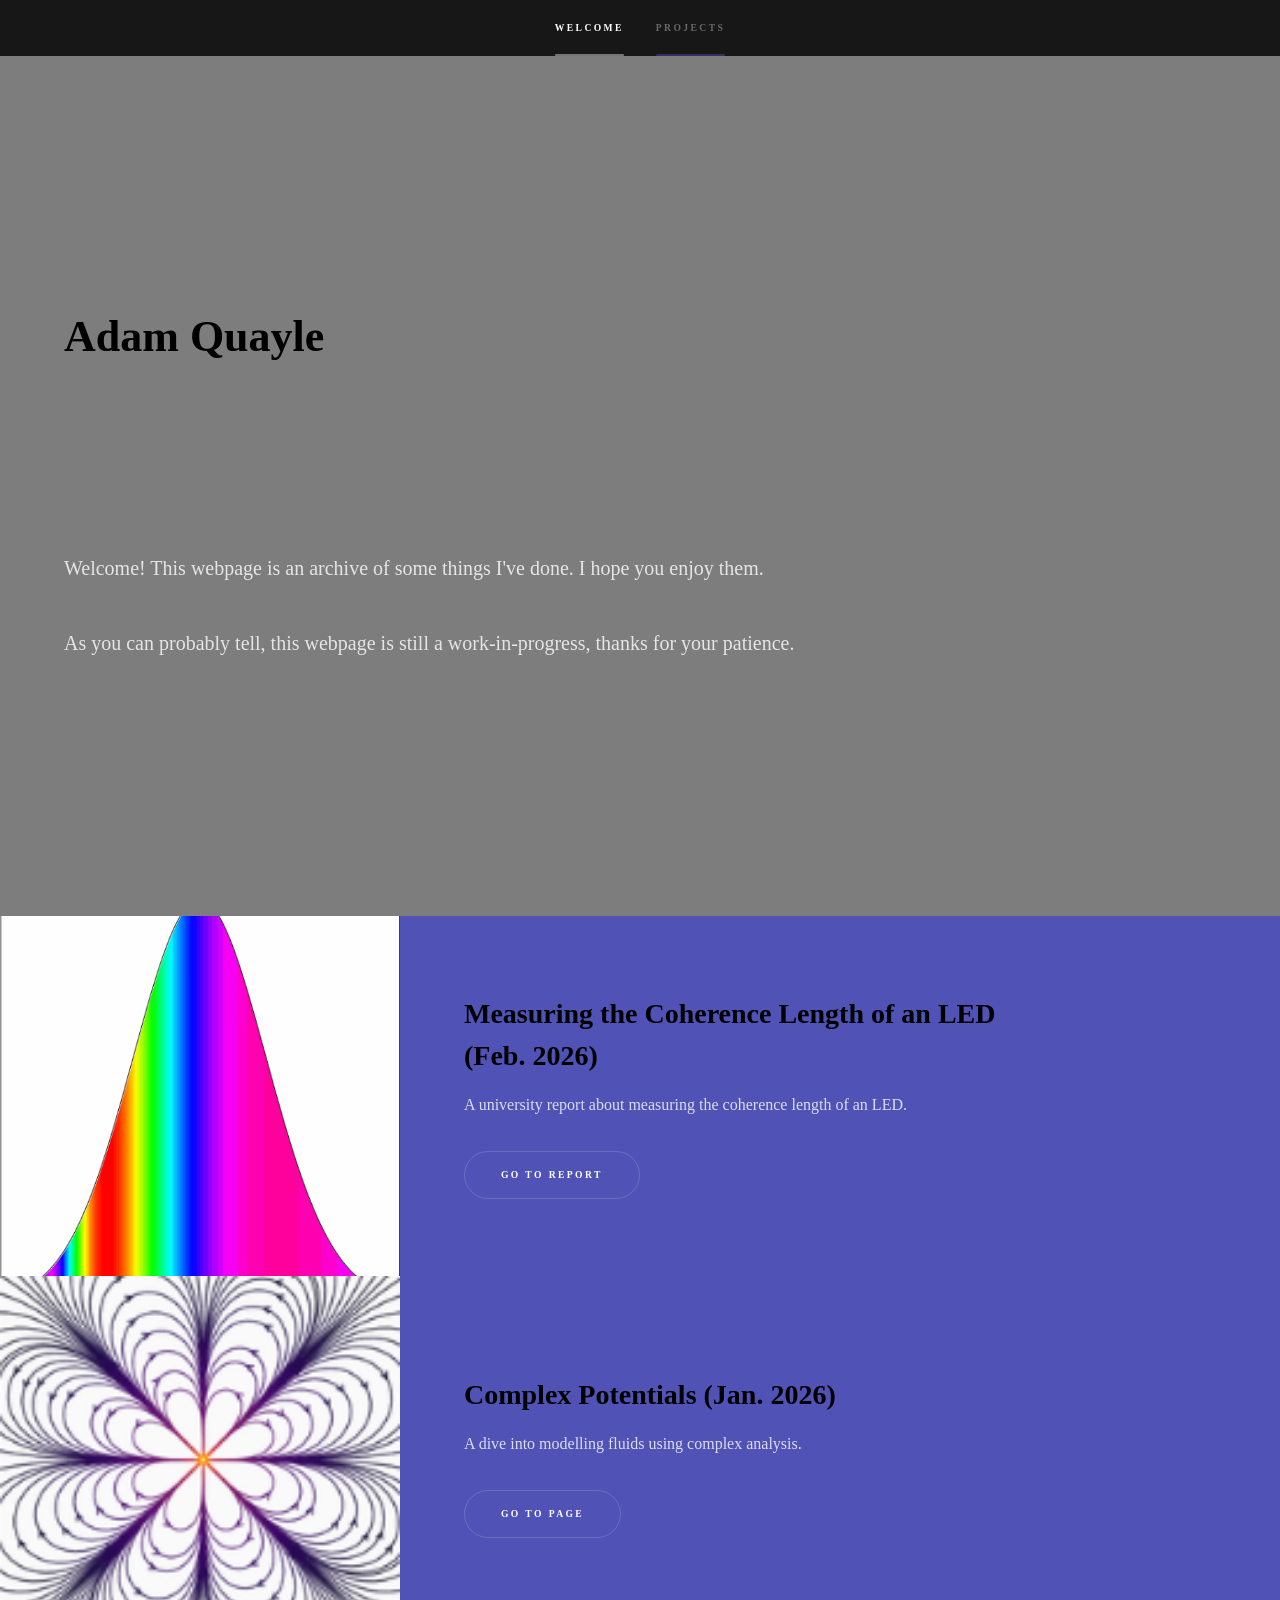
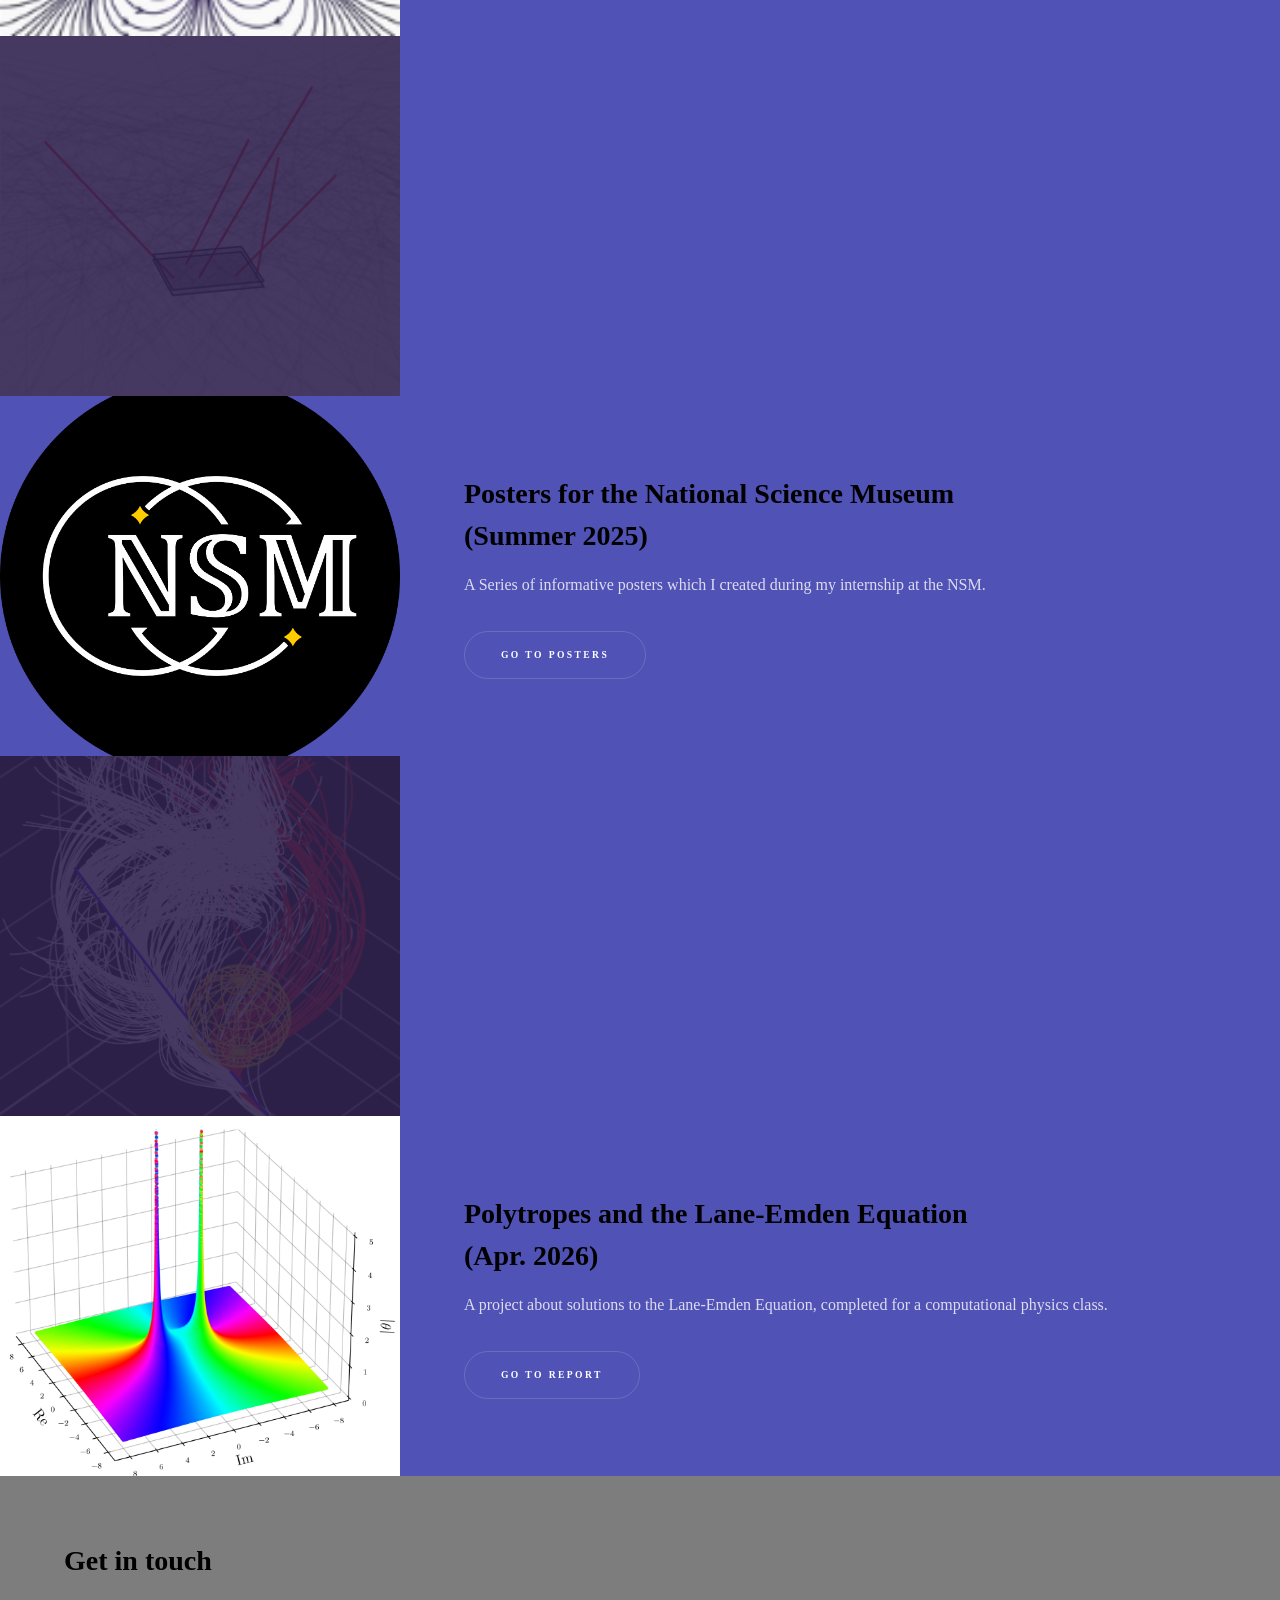
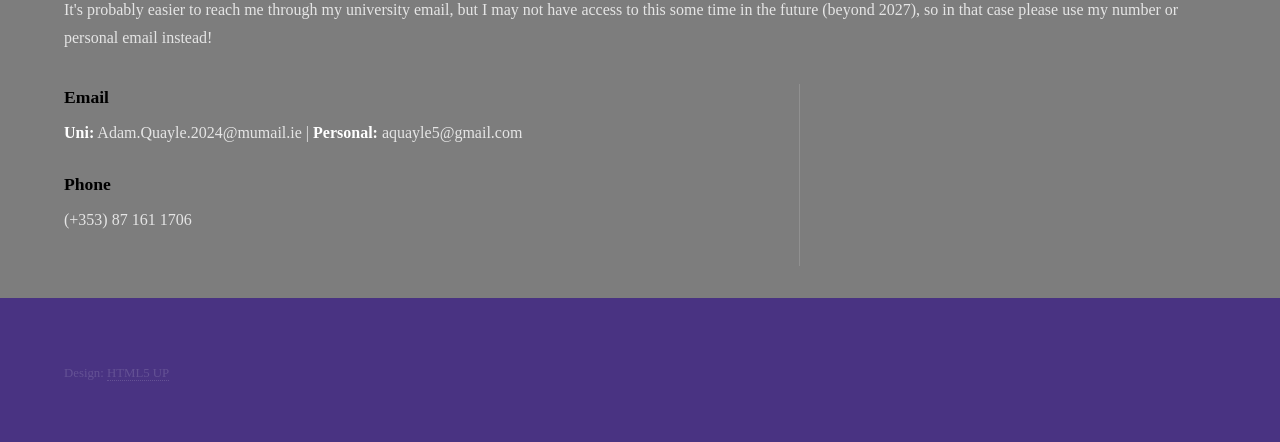
<file: index.html>
<!DOCTYPE HTML>
<!--
	Hyperspace by HTML5 UP
	html5up.net | @ajlkn
	Free for personal and commercial use under the CCA 3.0 license (html5up.net/license)
-->
<html>
	<head>
		<title>The Quayle Nest</title>
		<meta charset="utf-8" />
		<meta name="viewport" content="width=device-width, initial-scale=1, user-scalable=yes" />
		<link rel="stylesheet" href="assets/css/main.css" />
		<noscript><link rel="stylesheet" href="assets/css/noscript.css" /></noscript>
	</head>
	<body class="is-preload">

		<!-- Sidebar -->
			<section id="sidebar">
				<div class="inner">
					<nav>
						<ul>
							<li><a href="#intro">Welcome</a></li>
							<li><a href="#one">Projects</a></li>
						</ul>
					</nav>
				</div>
			</section>

		<!-- Wrapper -->
			<div id="wrapper">
				<!-- Intro -->
					<section id="intro" class="wrapper style1 fullscreen fade-up">
						<div class="inner">

							<h1>Adam Quayle</h1>
							<video autoplay loop muted play-inline class="back-video">
								<source src="assets\css\videos\VID-20260118-WA0010.mp4", type="video/mp4">
							</video> 
							<p>Welcome! This webpage is an archive of some things I've done. I hope you enjoy them.</p>
							<p>As you can probably tell, this webpage is still a work-in-progress, thanks for your patience.</p>
						</div>
					</section>


				
				<!-- One -->
					<section id="one" class="wrapper style2 spotlights">
						<section>
							<a href="#" class="image"><img src="images/Coherence_Thumbnail.png" alt="" data-position="center center" /></a>
							<div class="content">
								<div class="inner">
									<h2>Measuring the Coherence Length of an LED<br>(Feb. 2026)</h2>
									<p>A university report about measuring the coherence length of an LED.</p>
									<ul class="actions">
										<li><a href="Coherence Length of an LED.pdf" class="button">Go to Report</a></li>
									</ul>
								</div>
							</div>
						</section>
					</section>
				
				<!-- Two -->
					<section id="one" class="wrapper style2 spotlights">
						<section>
							<a href="#" class="image"><img src="images/Complex_Pots_Thumbnail.png" alt="" data-position="center center" /></a>
							<div class="content">
								<div class="inner">
									<h2>Complex Potentials (Jan. 2026)</h2>
									<p>A dive into modelling fluids using complex analysis.</p>
									<ul class="actions">
										<li><a href="complexpots.html" class="button">Go to Page</a></li>
									</ul>
								</div>
							</div>
						</section>
					</section>
				
				<!-- Three -->
					<section id="one" class="wrapper style2 spotlights">
						<section>
							<a href="#" class="image"><img src="ScintSim.png" alt="" data-position="center center" /></a>
							<div class="content">
								<div class="inner">
									<h2>Zenithal Distribution of Cosmic Rays (Dec. 2025)</h2>
									<p>A university report about measuring cosmic rays </p>
									<ul class="actions">
										<li><a href="Formal_Report_Y3_S1-2-3.pdf" class="button">Go to Report</a></li>
									</ul>
								</div>
							</div>
						</section>
					</section>
				
				<!-- Four -->
					<section id="one" class="wrapper style2 spotlights">
						<section>
							<a href="#" class="image"><img src="images/logo_1.png" alt="" data-position="center center" /></a>
							<div class="content">
								<div class="inner">
									<h2>Posters for the National Science Museum<br>(Summer 2025)</h2>
									<p>A Series of informative posters which I created during my internship at the NSM.</p>
									<ul class="actions">
										<li><a href="Science_Museum_Posters.pdf" class="button">Go to Posters</a></li>
									</ul>
								</div>
							</div>
						</section>
					</section>

					<!-- Five -->
					<section id="one" class="wrapper style2 spotlights">
						<section>
							<a href="#" class="image"><img src="images/Callisto_Visualisation.png" alt="" data-position="center center" /></a>
							<div class="content">
								<div class="inner">
									<h2>Poster for INAM (Sep. 2026)</h2>
									<p>A poster which I presented detailing a new particle-tracing model which can explain anomalous proton depletions near Callisto. It won a Best Poster prize at the Irish National Astronomy Meeting.</p>
									<ul class="actions">
										<li><a href="Callisto Poster Curved.pdf" class="button">Go to Poster</a></li>
									</ul>
								</div>
							</div>
						</section>
					</section>

					<!-- Six -->
					<section id="one" class="wrapper style2 spotlights">
						<section>
							<a href="#" class="image"><img src="images/LE_Equation_thumbnail.png" alt="" data-position="center center" /></a>
							<div class="content">
								<div class="inner">
									<h2>Polytropes and the Lane-Emden Equation<br>(Apr. 2026)</h2>
									<p>A project about solutions to the Lane-Emden Equation, completed for a computational physics class.</p>
									<ul class="actions">
										<li><a href="Polytropes_and_Lane_Emden_Equation.pdf" class="button">Go to Report</a></li>
									</ul>
								</div>
							</div>
						</section>
					</section>
				
				<!-- Seven -->
					<section id="three" class="wrapper style1 fade-up">
						<div class="inner">
							<h2>Get in touch</h2>
							<p>It's probably easier to reach me through my university email, but I may not have access to this some time in the future (beyond 2027), so in that case please use my number or personal email instead!</p>
							<div class="split style1">
								<section>
									<ul class="contact">
										<li>
											<h3>Email</h3>
											<b>Uni:</b> Adam.Quayle.2024@mumail.ie | <b>Personal:</b> aquayle5@gmail.com
										</li>
										<li>
											<h3>Phone</h3>
											<span>(+353) 87 161 1706</span>
										</li>
									</ul>
								</section>
							</div>
						</div>
					</section>
			</div>

		<!-- Footer -->
			<footer id="footer" class="wrapper style1-alt">
				<div class="inner">
					<ul class="menu">
						Design: <a href="http://html5up.net">HTML5 UP</a></li>
					</ul>
				</div>
			</footer>

		<!-- Scripts -->
			<script src="assets/js/jquery.min.js"></script>
			<script src="assets/js/jquery.scrollex.min.js"></script>
			<script src="assets/js/jquery.scrolly.min.js"></script>
			<script src="assets/js/browser.min.js"></script>
			<script src="assets/js/breakpoints.min.js"></script>
			<script src="assets/js/util.js"></script>
			<script src="assets/js/main.js"></script>

	</body>

</html>
</file>
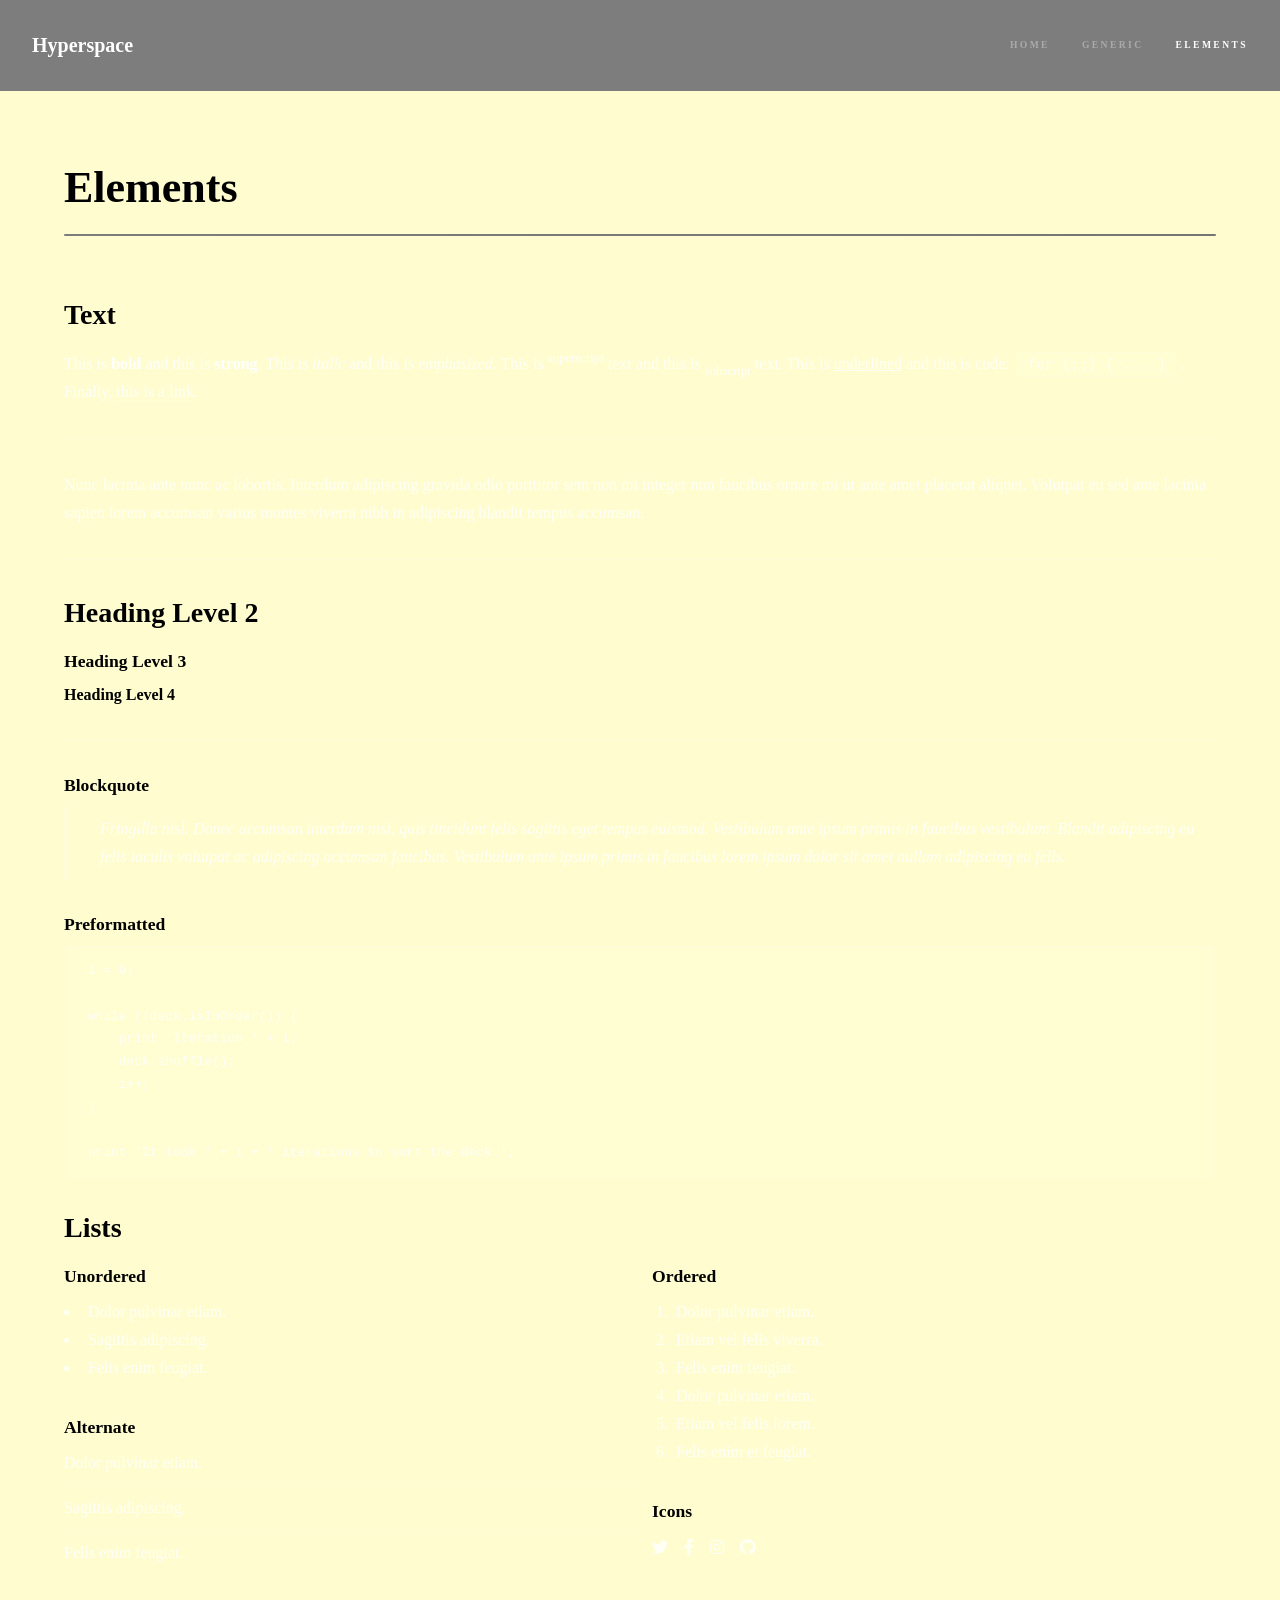
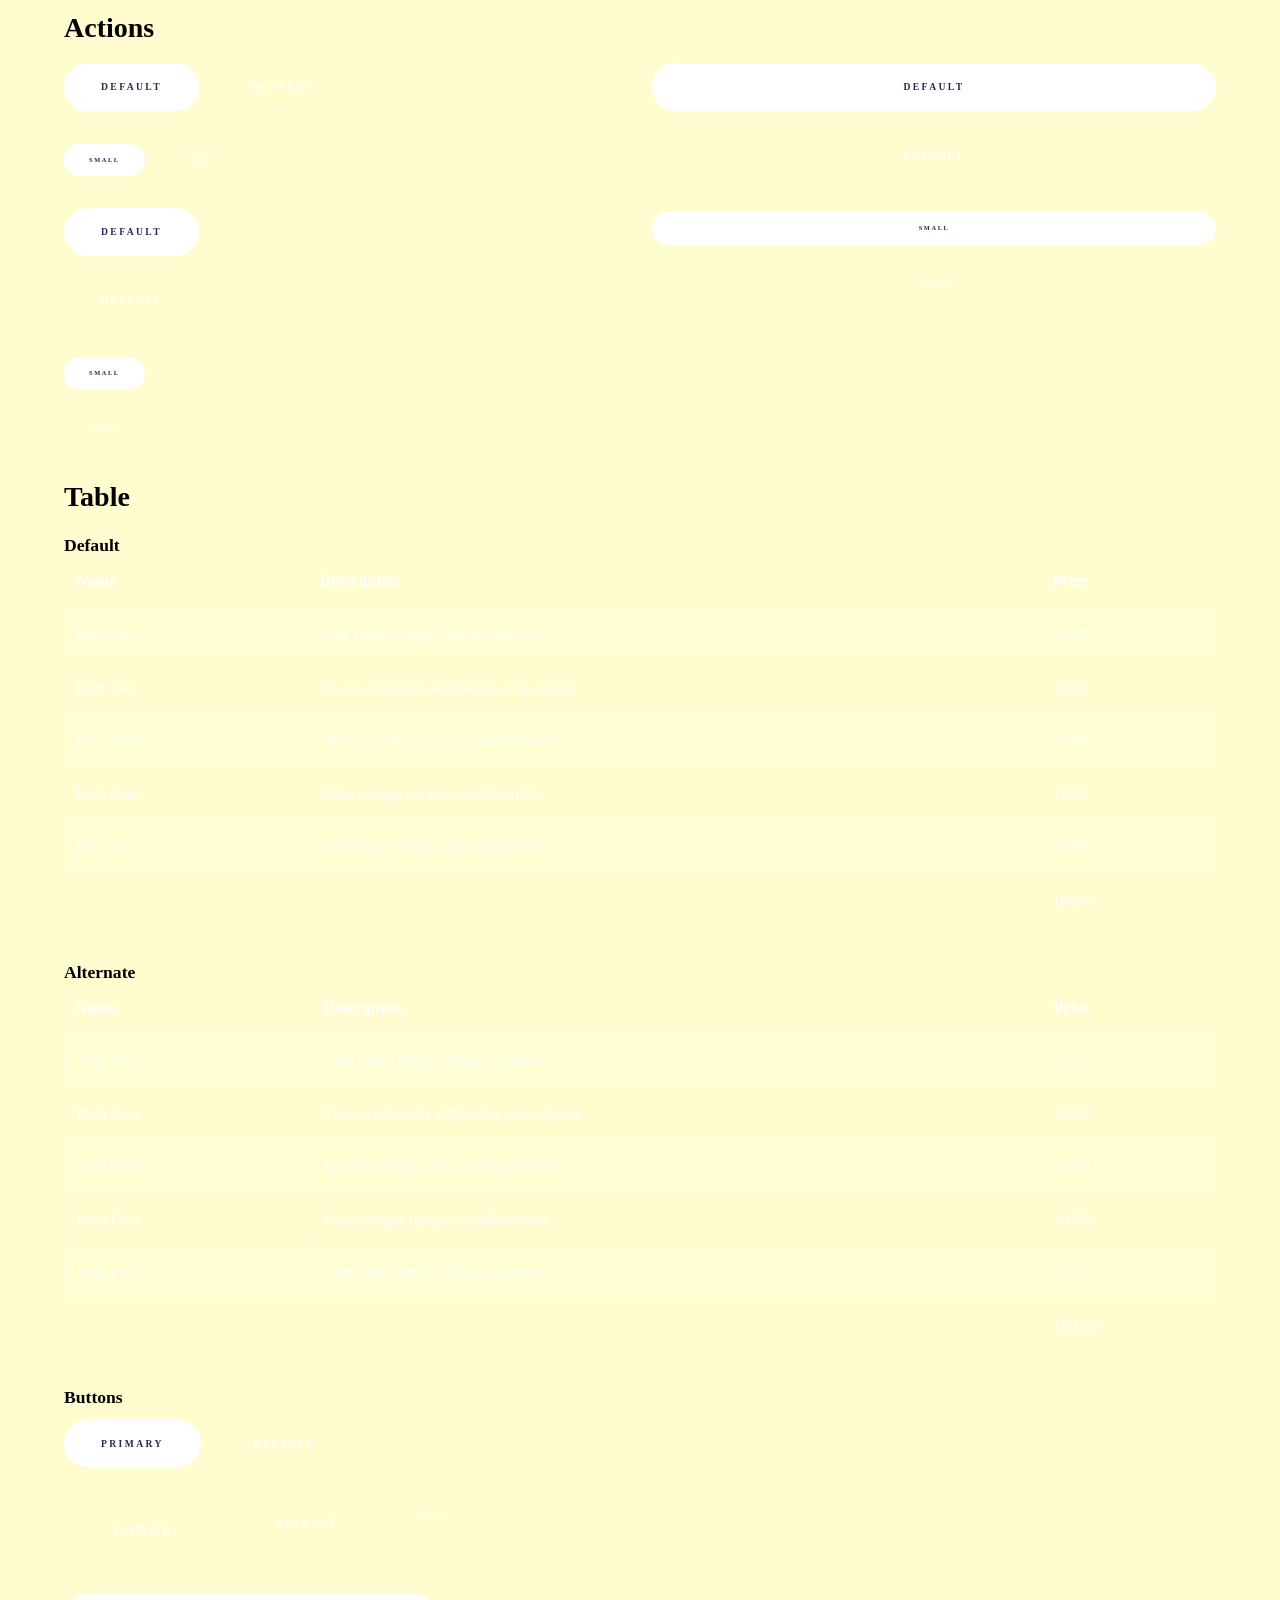
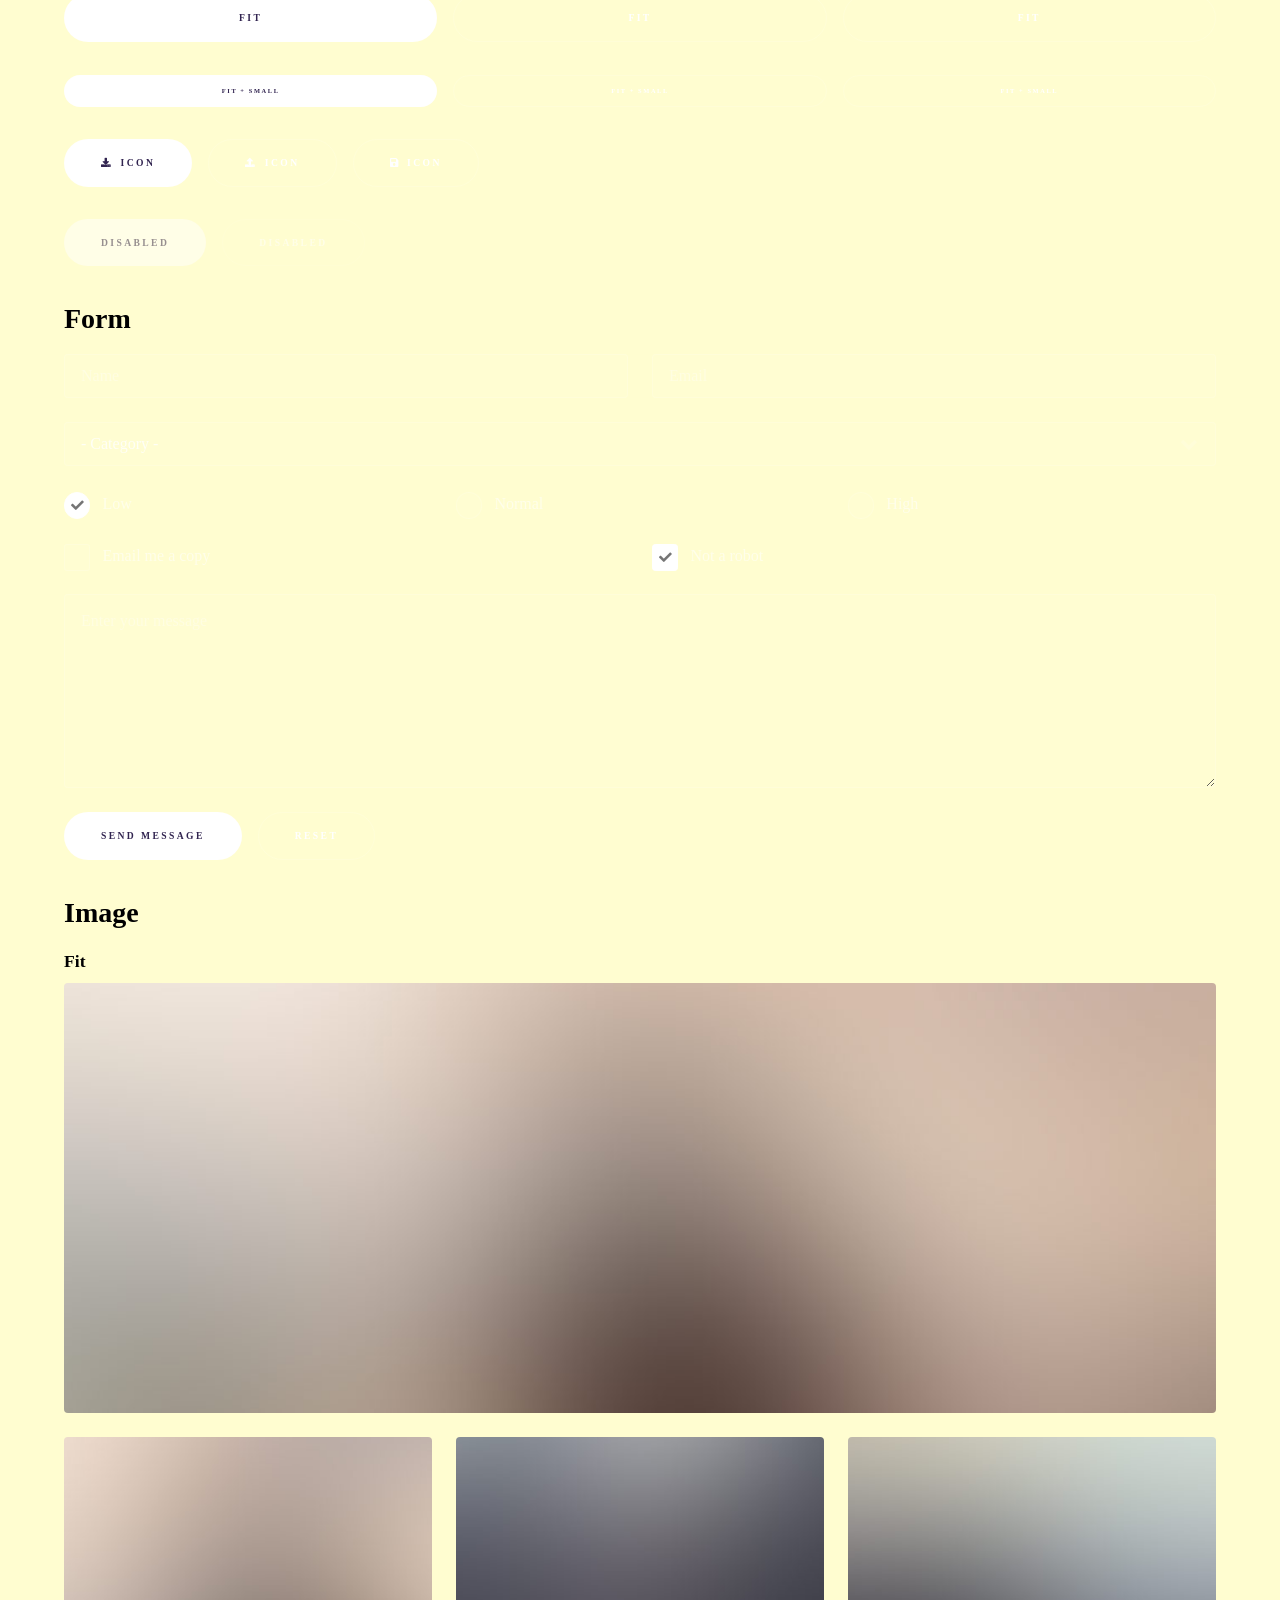
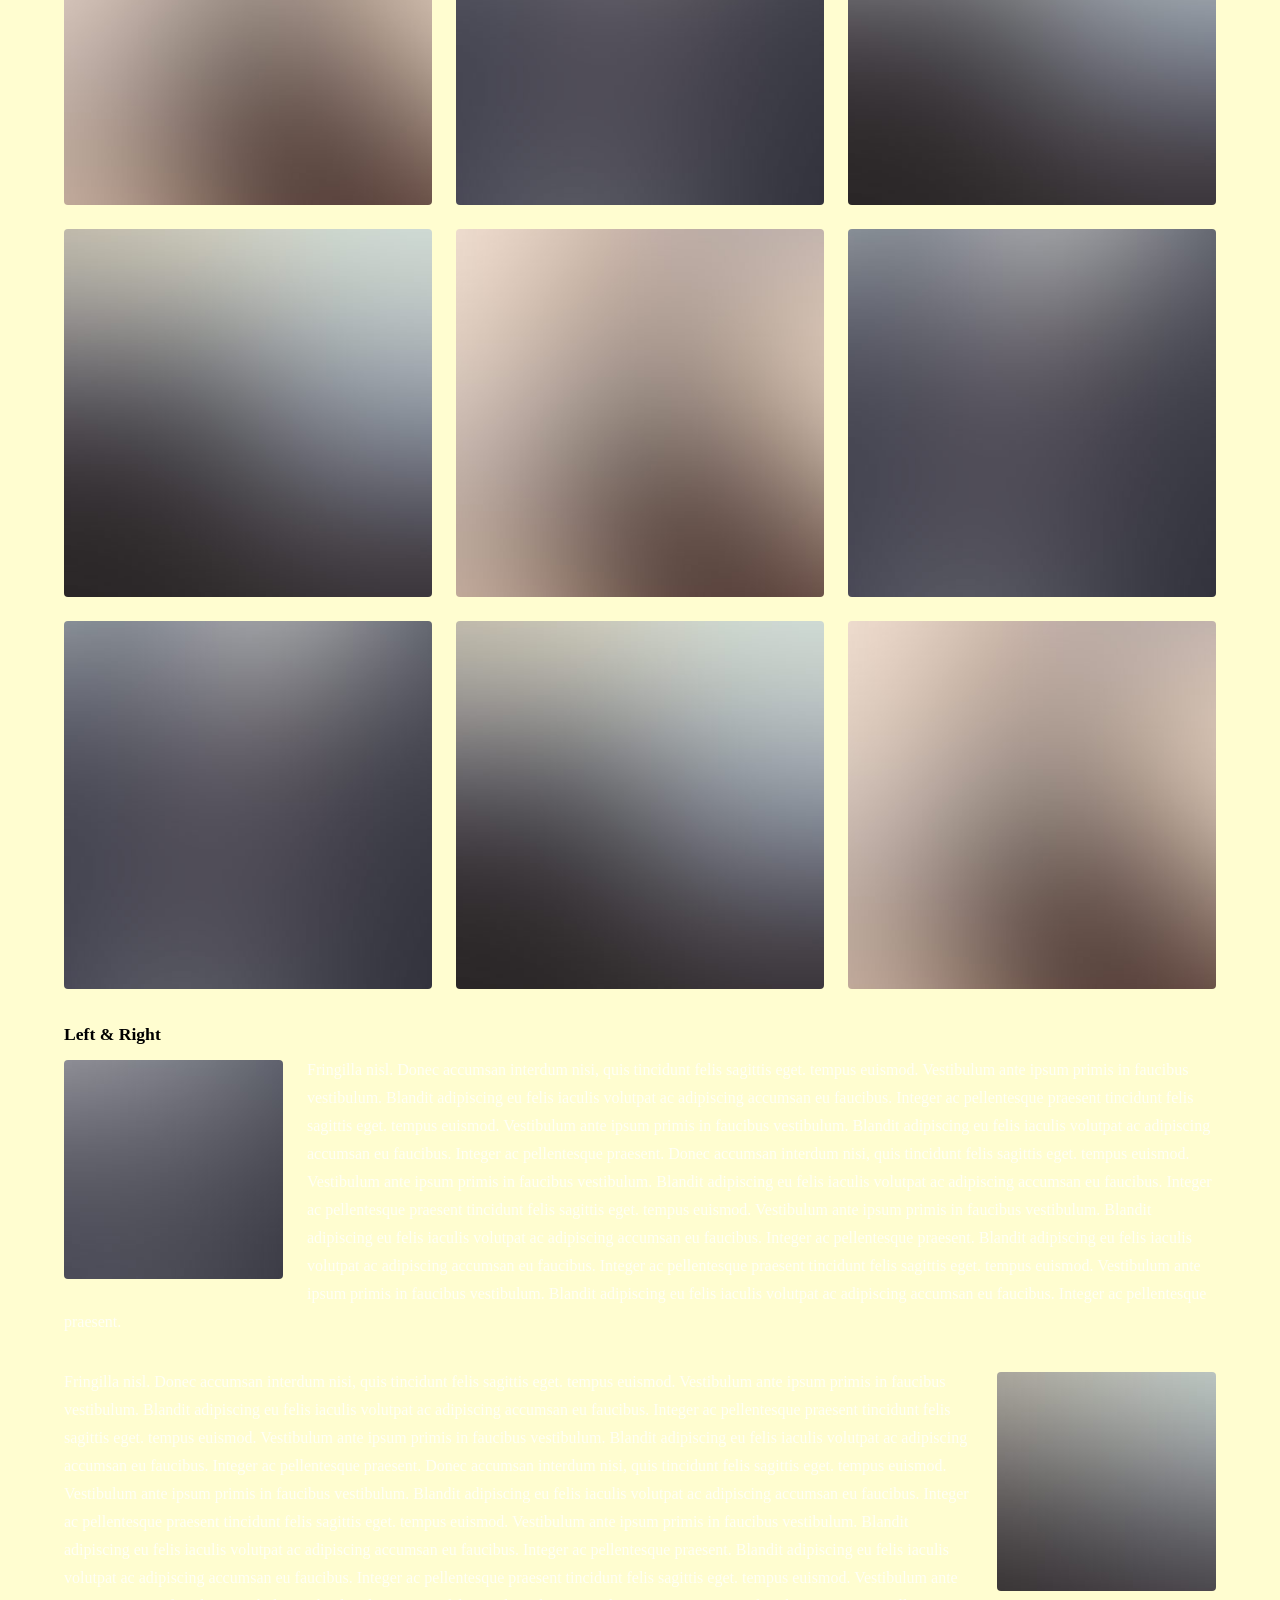
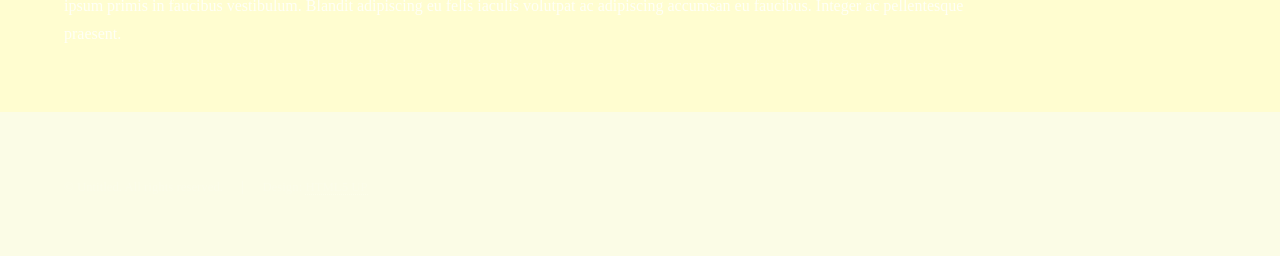
<file: elements.html>
<!DOCTYPE HTML>
<!--
	Hyperspace by HTML5 UP
	html5up.net | @ajlkn
	Free for personal and commercial use under the CCA 3.0 license (html5up.net/license)
-->
<html>
	<head>
		<title>Elements - Hyperspace by HTML5 UP</title>
		<meta charset="utf-8" />
		<meta name="viewport" content="width=device-width, initial-scale=1, user-scalable=no" />
		<link rel="stylesheet" href="assets/css/main.css" />
		<noscript><link rel="stylesheet" href="assets/css/noscript.css" /></noscript>
	</head>
	<body class="is-preload">

		<!-- Header -->
			<header id="header">
				<a href="index.html" class="title">Hyperspace</a>
				<nav>
					<ul>
						<li><a href="index.html">Home</a></li>
						<li><a href="generic.html">Generic</a></li>
						<li><a href="elements.html"  class="active">Elements</a></li>
					</ul>
				</nav>
			</header>

		<!-- Wrapper -->
			<div id="wrapper">

				<!-- Main -->
					<section id="main" class="wrapper">
						<div class="inner">
							<h1 class="major">Elements</h1>

							<!-- Text -->
								<section>
									<h2>Text</h2>
									<p>This is <b>bold</b> and this is <strong>strong</strong>. This is <i>italic</i> and this is <em>emphasized</em>.
									This is <sup>superscript</sup> text and this is <sub>subscript</sub> text.
									This is <u>underlined</u> and this is code: <code>for (;;) { ... }</code>. Finally, <a href="#">this is a link</a>.</p>
									<hr />
									<p>Nunc lacinia ante nunc ac lobortis. Interdum adipiscing gravida odio porttitor sem non mi integer non faucibus ornare mi ut ante amet placerat aliquet. Volutpat eu sed ante lacinia sapien lorem accumsan varius montes viverra nibh in adipiscing blandit tempus accumsan.</p>
									<hr />
									<h2>Heading Level 2</h2>
									<h3>Heading Level 3</h3>
									<h4>Heading Level 4</h4>
									<hr />
									<h3>Blockquote</h3>
									<blockquote>Fringilla nisl. Donec accumsan interdum nisi, quis tincidunt felis sagittis eget tempus euismod. Vestibulum ante ipsum primis in faucibus vestibulum. Blandit adipiscing eu felis iaculis volutpat ac adipiscing accumsan faucibus. Vestibulum ante ipsum primis in faucibus lorem ipsum dolor sit amet nullam adipiscing eu felis.</blockquote>
									<h3>Preformatted</h3>
									<pre><code>i = 0;

while (!deck.isInOrder()) {
    print 'Iteration ' + i;
    deck.shuffle();
    i++;
}

print 'It took ' + i + ' iterations to sort the deck.';</code></pre>
								</section>

							<!-- Lists -->
								<section>
									<h2>Lists</h2>
									<div class="row">
										<div class="col-6 col-12-medium">
											<h3>Unordered</h3>
											<ul>
												<li>Dolor pulvinar etiam.</li>
												<li>Sagittis adipiscing.</li>
												<li>Felis enim feugiat.</li>
											</ul>
											<h3>Alternate</h3>
											<ul class="alt">
												<li>Dolor pulvinar etiam.</li>
												<li>Sagittis adipiscing.</li>
												<li>Felis enim feugiat.</li>
											</ul>
										</div>
										<div class="col-6 col-12-medium">
											<h3>Ordered</h3>
											<ol>
												<li>Dolor pulvinar etiam.</li>
												<li>Etiam vel felis viverra.</li>
												<li>Felis enim feugiat.</li>
												<li>Dolor pulvinar etiam.</li>
												<li>Etiam vel felis lorem.</li>
												<li>Felis enim et feugiat.</li>
											</ol>
											<h3>Icons</h3>
											<ul class="icons">
												<li><a href="#" class="icon brands fa-twitter"><span class="label">Twitter</span></a></li>
												<li><a href="#" class="icon brands fa-facebook-f"><span class="label">Facebook</span></a></li>
												<li><a href="#" class="icon brands fa-instagram"><span class="label">Instagram</span></a></li>
												<li><a href="#" class="icon brands fa-github"><span class="label">Github</span></a></li>
											</ul>
										</div>
									</div>
									<h2>Actions</h2>
									<div class="row">
										<div class="col-6 col-12-medium">
											<ul class="actions">
												<li><a href="#" class="button primary">Default</a></li>
												<li><a href="#" class="button">Default</a></li>
											</ul>
											<ul class="actions small">
												<li><a href="#" class="button primary small">Small</a></li>
												<li><a href="#" class="button small">Small</a></li>
											</ul>
											<ul class="actions stacked">
												<li><a href="#" class="button primary">Default</a></li>
												<li><a href="#" class="button">Default</a></li>
											</ul>
											<ul class="actions stacked">
												<li><a href="#" class="button primary small">Small</a></li>
												<li><a href="#" class="button small">Small</a></li>
											</ul>
										</div>
										<div class="col-6 col-12-medium">
											<ul class="actions stacked">
												<li><a href="#" class="button primary fit">Default</a></li>
												<li><a href="#" class="button fit">Default</a></li>
											</ul>
											<ul class="actions stacked">
												<li><a href="#" class="button primary small fit">Small</a></li>
												<li><a href="#" class="button small fit">Small</a></li>
											</ul>
										</div>
									</div>
								</section>

							<!-- Table -->
								<section>
									<h2>Table</h2>
									<h3>Default</h3>
									<div class="table-wrapper">
										<table>
											<thead>
												<tr>
													<th>Name</th>
													<th>Description</th>
													<th>Price</th>
												</tr>
											</thead>
											<tbody>
												<tr>
													<td>Item One</td>
													<td>Ante turpis integer aliquet porttitor.</td>
													<td>29.99</td>
												</tr>
												<tr>
													<td>Item Two</td>
													<td>Vis ac commodo adipiscing arcu aliquet.</td>
													<td>19.99</td>
												</tr>
												<tr>
													<td>Item Three</td>
													<td> Morbi faucibus arcu accumsan lorem.</td>
													<td>29.99</td>
												</tr>
												<tr>
													<td>Item Four</td>
													<td>Vitae integer tempus condimentum.</td>
													<td>19.99</td>
												</tr>
												<tr>
													<td>Item Five</td>
													<td>Ante turpis integer aliquet porttitor.</td>
													<td>29.99</td>
												</tr>
											</tbody>
											<tfoot>
												<tr>
													<td colspan="2"></td>
													<td>100.00</td>
												</tr>
											</tfoot>
										</table>
									</div>

									<h3>Alternate</h3>
									<div class="table-wrapper">
										<table class="alt">
											<thead>
												<tr>
													<th>Name</th>
													<th>Description</th>
													<th>Price</th>
												</tr>
											</thead>
											<tbody>
												<tr>
													<td>Item One</td>
													<td>Ante turpis integer aliquet porttitor.</td>
													<td>29.99</td>
												</tr>
												<tr>
													<td>Item Two</td>
													<td>Vis ac commodo adipiscing arcu aliquet.</td>
													<td>19.99</td>
												</tr>
												<tr>
													<td>Item Three</td>
													<td> Morbi faucibus arcu accumsan lorem.</td>
													<td>29.99</td>
												</tr>
												<tr>
													<td>Item Four</td>
													<td>Vitae integer tempus condimentum.</td>
													<td>19.99</td>
												</tr>
												<tr>
													<td>Item Five</td>
													<td>Ante turpis integer aliquet porttitor.</td>
													<td>29.99</td>
												</tr>
											</tbody>
											<tfoot>
												<tr>
													<td colspan="2"></td>
													<td>100.00</td>
												</tr>
											</tfoot>
										</table>
									</div>
								</section>

							<!-- Buttons -->
								<section>
									<h3>Buttons</h3>
									<ul class="actions">
										<li><a href="#" class="button primary">Primary</a></li>
										<li><a href="#" class="button">Default</a></li>
									</ul>
									<ul class="actions">
										<li><a href="#" class="button large">Large</a></li>
										<li><a href="#" class="button">Default</a></li>
										<li><a href="#" class="button small">Small</a></li>
									</ul>
									<ul class="actions fit">
										<li><a href="#" class="button primary fit">Fit</a></li>
										<li><a href="#" class="button fit">Fit</a></li>
										<li><a href="#" class="button fit">Fit</a></li>
									</ul>
									<ul class="actions fit small">
										<li><a href="#" class="button primary fit small">Fit + Small</a></li>
										<li><a href="#" class="button fit small">Fit + Small</a></li>
										<li><a href="#" class="button fit small">Fit + Small</a></li>
									</ul>
									<ul class="actions">
										<li><a href="#" class="button primary icon solid fa-download">Icon</a></li>
										<li><a href="#" class="button icon solid fa-upload">Icon</a></li>
										<li><a href="#" class="button icon solid fa-save">Icon</a></li>
									</ul>
									<ul class="actions">
										<li><span class="button primary disabled">Disabled</span></li>
										<li><span class="button disabled">Disabled</span></li>
									</ul>
								</section>

							<!-- Form -->
								<section>
									<h2>Form</h2>
									<form method="post" action="#">
										<div class="row gtr-uniform">
											<div class="col-6 col-12-xsmall">
												<input type="text" name="demo-name" id="demo-name" value="" placeholder="Name" />
											</div>
											<div class="col-6 col-12-xsmall">
												<input type="email" name="demo-email" id="demo-email" value="" placeholder="Email" />
											</div>
											<div class="col-12">
												<select name="demo-category" id="demo-category">
													<option value="">- Category -</option>
													<option value="1">Manufacturing</option>
													<option value="1">Shipping</option>
													<option value="1">Administration</option>
													<option value="1">Human Resources</option>
												</select>
											</div>
											<div class="col-4 col-12-small">
												<input type="radio" id="demo-priority-low" name="demo-priority" checked>
												<label for="demo-priority-low">Low</label>
											</div>
											<div class="col-4 col-12-small">
												<input type="radio" id="demo-priority-normal" name="demo-priority">
												<label for="demo-priority-normal">Normal</label>
											</div>
											<div class="col-4 col-12-small">
												<input type="radio" id="demo-priority-high" name="demo-priority">
												<label for="demo-priority-high">High</label>
											</div>
											<div class="col-6 col-12-small">
												<input type="checkbox" id="demo-copy" name="demo-copy">
												<label for="demo-copy">Email me a copy</label>
											</div>
											<div class="col-6 col-12-small">
												<input type="checkbox" id="demo-human" name="demo-human" checked>
												<label for="demo-human">Not a robot</label>
											</div>
											<div class="col-12">
												<textarea name="demo-message" id="demo-message" placeholder="Enter your message" rows="6"></textarea>
											</div>
											<div class="col-12">
												<ul class="actions">
													<li><input type="submit" value="Send Message" class="primary" /></li>
													<li><input type="reset" value="Reset" /></li>
												</ul>
											</div>
										</div>
									</form>
								</section>

							<!-- Image -->
								<section>
									<h2>Image</h2>
									<h3>Fit</h3>
									<div class="box alt">
										<div class="row gtr-uniform">
											<div class="col-12"><span class="image fit"><img src="images/pic04.jpg" alt="" /></span></div>
											<div class="col-4"><span class="image fit"><img src="images/pic01.jpg" alt="" /></span></div>
											<div class="col-4"><span class="image fit"><img src="images/pic02.jpg" alt="" /></span></div>
											<div class="col-4"><span class="image fit"><img src="images/pic03.jpg" alt="" /></span></div>
											<div class="col-4"><span class="image fit"><img src="images/pic03.jpg" alt="" /></span></div>
											<div class="col-4"><span class="image fit"><img src="images/pic01.jpg" alt="" /></span></div>
											<div class="col-4"><span class="image fit"><img src="images/pic02.jpg" alt="" /></span></div>
											<div class="col-4"><span class="image fit"><img src="images/pic02.jpg" alt="" /></span></div>
											<div class="col-4"><span class="image fit"><img src="images/pic03.jpg" alt="" /></span></div>
											<div class="col-4"><span class="image fit"><img src="images/pic01.jpg" alt="" /></span></div>
										</div>
									</div>
									<h3>Left &amp; Right</h3>
									<p><span class="image left"><img src="images/pic05.jpg" alt="" /></span>Fringilla nisl. Donec accumsan interdum nisi, quis tincidunt felis sagittis eget. tempus euismod. Vestibulum ante ipsum primis in faucibus vestibulum. Blandit adipiscing eu felis iaculis volutpat ac adipiscing accumsan eu faucibus. Integer ac pellentesque praesent tincidunt felis sagittis eget. tempus euismod. Vestibulum ante ipsum primis in faucibus vestibulum. Blandit adipiscing eu felis iaculis volutpat ac adipiscing accumsan eu faucibus. Integer ac pellentesque praesent. Donec accumsan interdum nisi, quis tincidunt felis sagittis eget. tempus euismod. Vestibulum ante ipsum primis in faucibus vestibulum. Blandit adipiscing eu felis iaculis volutpat ac adipiscing accumsan eu faucibus. Integer ac pellentesque praesent tincidunt felis sagittis eget. tempus euismod. Vestibulum ante ipsum primis in faucibus vestibulum. Blandit adipiscing eu felis iaculis volutpat ac adipiscing accumsan eu faucibus. Integer ac pellentesque praesent. Blandit adipiscing eu felis iaculis volutpat ac adipiscing accumsan eu faucibus. Integer ac pellentesque praesent tincidunt felis sagittis eget. tempus euismod. Vestibulum ante ipsum primis in faucibus vestibulum. Blandit adipiscing eu felis iaculis volutpat ac adipiscing accumsan eu faucibus. Integer ac pellentesque praesent.</p>
									<p><span class="image right"><img src="images/pic06.jpg" alt="" /></span>Fringilla nisl. Donec accumsan interdum nisi, quis tincidunt felis sagittis eget. tempus euismod. Vestibulum ante ipsum primis in faucibus vestibulum. Blandit adipiscing eu felis iaculis volutpat ac adipiscing accumsan eu faucibus. Integer ac pellentesque praesent tincidunt felis sagittis eget. tempus euismod. Vestibulum ante ipsum primis in faucibus vestibulum. Blandit adipiscing eu felis iaculis volutpat ac adipiscing accumsan eu faucibus. Integer ac pellentesque praesent. Donec accumsan interdum nisi, quis tincidunt felis sagittis eget. tempus euismod. Vestibulum ante ipsum primis in faucibus vestibulum. Blandit adipiscing eu felis iaculis volutpat ac adipiscing accumsan eu faucibus. Integer ac pellentesque praesent tincidunt felis sagittis eget. tempus euismod. Vestibulum ante ipsum primis in faucibus vestibulum. Blandit adipiscing eu felis iaculis volutpat ac adipiscing accumsan eu faucibus. Integer ac pellentesque praesent. Blandit adipiscing eu felis iaculis volutpat ac adipiscing accumsan eu faucibus. Integer ac pellentesque praesent tincidunt felis sagittis eget. tempus euismod. Vestibulum ante ipsum primis in faucibus vestibulum. Blandit adipiscing eu felis iaculis volutpat ac adipiscing accumsan eu faucibus. Integer ac pellentesque praesent.</p>
								</section>

						</div>
					</section>

			</div>

		<!-- Footer -->
			<footer id="footer" class="wrapper alt">
				<div class="inner">
					<ul class="menu">
						<li>&copy; Untitled. All rights reserved.</li><li>Design: <a href="http://html5up.net">HTML5 UP</a></li>
					</ul>
				</div>
			</footer>

		<!-- Scripts -->
			<script src="assets/js/jquery.min.js"></script>
			<script src="assets/js/jquery.scrollex.min.js"></script>
			<script src="assets/js/jquery.scrolly.min.js"></script>
			<script src="assets/js/browser.min.js"></script>
			<script src="assets/js/breakpoints.min.js"></script>
			<script src="assets/js/util.js"></script>
			<script src="assets/js/main.js"></script>

	</body>
</html>
</file>
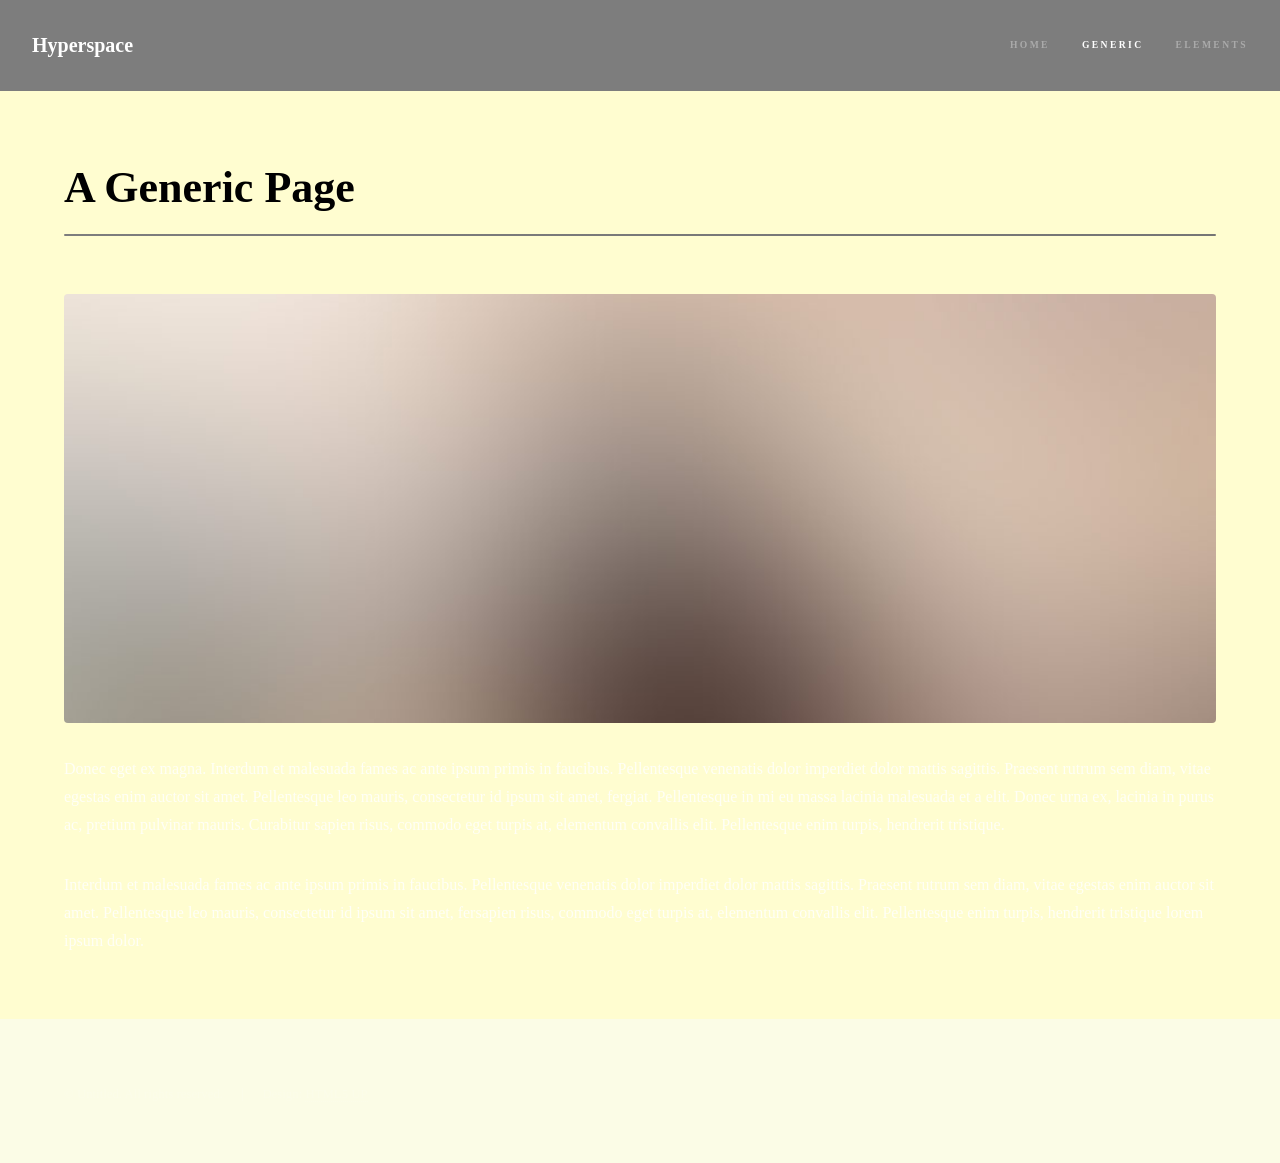
<file: generic.html>
<!DOCTYPE HTML>
<!--
	Hyperspace by HTML5 UP
	html5up.net | @ajlkn
	Free for personal and commercial use under the CCA 3.0 license (html5up.net/license)
-->
<html>
	<head>
		<title>Generic - Hyperspace by HTML5 UP</title>
		<meta charset="utf-8" />
		<meta name="viewport" content="width=device-width, initial-scale=1, user-scalable=no" />
		<link rel="stylesheet" href="assets/css/main.css" />
		<noscript><link rel="stylesheet" href="assets/css/noscript.css" /></noscript>
	</head>
	<body class="is-preload">

		<!-- Header -->
			<header id="header">
				<a href="index.html" class="title">Hyperspace</a>
				<nav>
					<ul>
						<li><a href="index.html">Home</a></li>
						<li><a href="generic.html" class="active">Generic</a></li>
						<li><a href="elements.html">Elements</a></li>
					</ul>
				</nav>
			</header>

		<!-- Wrapper -->
			<div id="wrapper">

				<!-- Main -->
					<section id="main" class="wrapper">
						<div class="inner">
							<h1 class="major">A Generic Page</h1>
							<span class="image fit"><img src="images/pic04.jpg" alt="" /></span>
							<p>Donec eget ex magna. Interdum et malesuada fames ac ante ipsum primis in faucibus. Pellentesque venenatis dolor imperdiet dolor mattis sagittis. Praesent rutrum sem diam, vitae egestas enim auctor sit amet. Pellentesque leo mauris, consectetur id ipsum sit amet, fergiat. Pellentesque in mi eu massa lacinia malesuada et a elit. Donec urna ex, lacinia in purus ac, pretium pulvinar mauris. Curabitur sapien risus, commodo eget turpis at, elementum convallis elit. Pellentesque enim turpis, hendrerit tristique.</p>
							<p>Interdum et malesuada fames ac ante ipsum primis in faucibus. Pellentesque venenatis dolor imperdiet dolor mattis sagittis. Praesent rutrum sem diam, vitae egestas enim auctor sit amet. Pellentesque leo mauris, consectetur id ipsum sit amet, fersapien risus, commodo eget turpis at, elementum convallis elit. Pellentesque enim turpis, hendrerit tristique lorem ipsum dolor.</p>
						</div>
					</section>

			</div>

		<!-- Footer -->
			<footer id="footer" class="wrapper alt">
				<div class="inner">
					<ul class="menu">
						<li>&copy; Untitled. All rights reserved.</li><li>Design: <a href="http://html5up.net">HTML5 UP</a></li>
					</ul>
				</div>
			</footer>

		<!-- Scripts -->
			<script src="assets/js/jquery.min.js"></script>
			<script src="assets/js/jquery.scrollex.min.js"></script>
			<script src="assets/js/jquery.scrolly.min.js"></script>
			<script src="assets/js/browser.min.js"></script>
			<script src="assets/js/breakpoints.min.js"></script>
			<script src="assets/js/util.js"></script>
			<script src="assets/js/main.js"></script>

	</body>
</html>
</file>
<file: assets/css/noscript.css>
/*
	Hyperspace by HTML5 UP
	html5up.net | @ajlkn
	Free for personal and commercial use under the CCA 3.0 license (html5up.net/license)
*/

/* Spotlights */

	.spotlights > section > .image:before {
		opacity: 0 !important;
	}

	.spotlights > section > .content > .inner {
		-moz-transform: none !important;
		-webkit-transform: none !important;
		-ms-transform: none !important;
		transform: none !important;
		opacity: 1 !important;
	}

/* Wrapper */

	.wrapper > .inner {
		opacity: 1 !important;
		-moz-transform: none !important;
		-webkit-transform: none !important;
		-ms-transform: none !important;
		transform: none !important;
	}

/* Sidebar */

	#sidebar > .inner {
		opacity: 1 !important;
	}

	#sidebar nav > ul > li {
		-moz-transform: none !important;
		-webkit-transform: none !important;
		-ms-transform: none !important;
		transform: none !important;
		opacity: 1 !important;
	}
</file>
<file: assets/css/main.css>
@import url(fontawesome-all.min.css);

/*
	Hyperspace by HTML5 UP
	html5up.net | @ajlkn
	Free for personal and commercial use under the CCA 3.0 license (html5up.net/license)
*/

html, body, div, span, applet, object,
iframe, h1, h2, h3, h4, h5, h6, p, blockquote,
pre, a, abbr, acronym, address, big, cite,
code, del, dfn, em, img, ins, kbd, q, s, samp,
small, strike, strong, sub, sup, tt, var, b,
u, i, center, dl, dt, dd, ol, ul, li, fieldset,
form, label, legend, table, caption, tbody,
tfoot, thead, tr, th, td, article, aside,
canvas, details, embed, figure, figcaption,
footer, header, hgroup, menu, nav, output, ruby,
section, summary, time, mark, audio, video {
	margin: 0;
	padding: 0;
	border: 0;
	font-size: 100%;
	font: inherit;
	vertical-align: baseline;}

article, aside, details, figcaption, figure,
footer, header, hgroup, menu, nav, section {
	display: block;}

body {
	line-height: 1;
}

ol, ul {
	list-style: none;
}

blockquote, q {
	quotes: none;
}

	blockquote:before, blockquote:after, q:before, q:after {
		content: '';
		content: none;
	}

table {
	border-collapse: collapse;
	border-spacing: 0;
}

body {
	-webkit-text-size-adjust: none;
}

mark {
	background-color: transparent;
	color: inherit;
}

input::-moz-focus-inner {
	border: 0;
	padding: 0;
}

input, select, textarea {
	-moz-appearance: none;
	-webkit-appearance: none;
	-ms-appearance: none;
	appearance: none;
}

/* Basic */

	@-ms-viewport {
		width: device-width;
	}

	body {
		-ms-overflow-style: scrollbar;
	}

	@media screen and (max-width: 480px) {

		html, body {
			min-width: 320px;
		}

	}

	html {
		box-sizing: border-box;
	}

	*, *:before, *:after {
		box-sizing: inherit;
	}

	body {
		background: #fffdd0;
	}

		body.is-preload *, body.is-preload *:before, body.is-preload *:after {
			-moz-animation: none !important;
			-webkit-animation: none !important;
			-ms-animation: none !important;
			animation: none !important;
			-moz-transition: none !important;
			-webkit-transition: none !important;
			-ms-transition: none !important;
			transition: none !important;
		}

/* Type */

	body, input, select, textarea {
		color: rgba(255, 255, 255, 0.8);
		font-family: Cambria;
		font-size: 12pt;
		font-weight: normal;
		line-height: 1.75;
	}

		@media screen and (max-width: 1680px) {

			body, input, select, textarea {
				font-size: 13pt;
			}

		}

		@media screen and (max-width: 1280px) {

			body, input, select, textarea {
				font-size: 12pt;
			}

		}

		@media screen and (max-width: 360px) {

			body, input, select, textarea {
				font-size: 11pt;
			}

		}

	a {
		-moz-transition: color 0.2s ease, border-bottom-color 0.2s ease;
		-webkit-transition: color 0.2s ease, border-bottom-color 0.2s ease;
		-ms-transition: color 0.2s ease, border-bottom-color 0.2s ease;
		transition: color 0.2s ease, border-bottom-color 0.2s ease;
		border-bottom: dotted 1px rgba(255, 255, 255, 0.35);
		color: inherit;
		text-decoration: none;
	}

		a:hover {
			border-bottom-color: transparent;
			color: #ffffff;
		}

	strong, b {
		color: #ffffff;
		font-weight: bold;
	}

	em, i {
		font-style: italic;
	}

	p {
		margin: 0 0 2em 0;
	}

	h1, h2, h3, h4, h5, h6 {
		color: #000000;
		font-weight: bold;
		line-height: 1.5;
		margin: 0 0 0.5em 0;
	}

		h1 a, h2 a, h3 a, h4 a, h5 a, h6 a {
			color: inherit;
			text-decoration: none;
		}

	h1 {
		font-size: 2.75em;
	}

		h1.major {
			margin: 0 0 1.3em 0;
			position: relative;
			padding-bottom: 0.35em;
		}

			h1.major:after {
				background-image: -moz-linear-gradient(to right, #7d7d7d, #757575);
				background-image: -webkit-linear-gradient(to right, #7d7d7d, #757575);
				background-image: -ms-linear-gradient(to right, #7d7d7d, #757575);
				background-image: linear-gradient(to right, #7d7d7d, #757575);
				-moz-transition: max-width 0.2s ease;
				-webkit-transition: max-width 0.2s ease;
				-ms-transition: max-width 0.2s ease;
				transition: max-width 0.2s ease;
				border-radius: 0.2em;
				bottom: 0;
				content: '';
				height: 0.05em;
				position: absolute;
				right: 0;
				width: 100%;
			}

	h2 {
		font-size: 1.75em;
	}

	h3 {
		font-size: 1.1em;
	}

	h4 {
		font-size: 1em;
	}

	h5 {
		font-size: 0.8em;
	}

	h6 {
		font-size: 0.6em;
	}

	@media screen and (max-width: 736px) {

		h1 {
			font-size: 2em;
		}

		h2 {
			font-size: 1.25em;
		}

		h3 {
			font-size: 1em;
		}

		h4 {
			font-size: 0.8em;
		}

		h5 {
			font-size: 0.6em;
		}

		h6 {
			font-size: 0.6em;
		}

	}

	sub {
		font-size: 0.8em;
		position: relative;
		top: 0.5em;
	}

	sup {
		font-size: 0.8em;
		position: relative;
		top: -0.5em;
	}

	blockquote {
		border-left: solid 4px rgba(255, 255, 255, 0.15);
		font-style: italic;
		margin: 0 0 2em 0;
		padding: 0.5em 0 0.5em 2em;
	}

	code {
		background: rgba(255, 255, 255, 0.05);
		border-radius: 0.25em;
		border: solid 1px rgba(255, 255, 255, 0.15);
		font-family: "Courier New", monospace;
		font-size: 0.9em;
		margin: 0 0.25em;
		padding: 0.25em 0.65em;
	}

	pre {
		-webkit-overflow-scrolling: touch;
		font-family: "Courier New", monospace;
		font-size: 0.9em;
		margin: 0 0 2em 0;
	}

		pre code {
			display: block;
			line-height: 1.75em;
			padding: 1em 1.5em;
			overflow-x: auto;
		}

	hr {
		border: 0;
		border-bottom: solid 1px rgba(255, 255, 255, 0.15);
		margin: 2em 0;
	}

		hr.major {
			margin: 3em 0;
		}

	.align-left {
		text-align: left;
	}

	.align-center {
		text-align: center;
	}

	.align-right {
		text-align: right;
	}

/* Row */

	.row {
		display: flex;
		flex-wrap: wrap;
		box-sizing: border-box;
		align-items: stretch;
	}

		.row > * {
			box-sizing: border-box;
		}

		.row.gtr-uniform > * > :last-child {
			margin-bottom: 0;
		}

		.row.aln-left {
			justify-content: flex-start;
		}

		.row.aln-center {
			justify-content: center;
		}

		.row.aln-right {
			justify-content: flex-end;
		}

		.row.aln-top {
			align-items: flex-start;
		}

		.row.aln-middle {
			align-items: center;
		}

		.row.aln-bottom {
			align-items: flex-end;
		}

		.row > .imp {
			order: -1;
		}

		.row > .col-1 {
			width: 8.33333%;
		}

		.row > .off-1 {
			margin-left: 8.33333%;
		}

		.row > .col-2 {
			width: 16.66667%;
		}

		.row > .off-2 {
			margin-left: 16.66667%;
		}

		.row > .col-3 {
			width: 25%;
		}

		.row > .off-3 {
			margin-left: 25%;
		}

		.row > .col-4 {
			width: 33.33333%;
		}

		.row > .off-4 {
			margin-left: 33.33333%;
		}

		.row > .col-5 {
			width: 41.66667%;
		}

		.row > .off-5 {
			margin-left: 41.66667%;
		}

		.row > .col-6 {
			width: 50%;
		}

		.row > .off-6 {
			margin-left: 50%;
		}

		.row > .col-7 {
			width: 58.33333%;
		}

		.row > .off-7 {
			margin-left: 58.33333%;
		}

		.row > .col-8 {
			width: 66.66667%;
		}

		.row > .off-8 {
			margin-left: 66.66667%;
		}

		.row > .col-9 {
			width: 75%;
		}

		.row > .off-9 {
			margin-left: 75%;
		}

		.row > .col-10 {
			width: 83.33333%;
		}

		.row > .off-10 {
			margin-left: 83.33333%;
		}

		.row > .col-11 {
			width: 91.66667%;
		}

		.row > .off-11 {
			margin-left: 91.66667%;
		}

		.row > .col-12 {
			width: 100%;
		}

		.row > .off-12 {
			margin-left: 100%;
		}

		.row.gtr-0 {
			margin-top: 0;
			margin-left: 0em;
		}

			.row.gtr-0 > * {
				padding: 0 0 0 0em;
			}

			.row.gtr-0.gtr-uniform {
				margin-top: 0em;
			}

				.row.gtr-0.gtr-uniform > * {
					padding-top: 0em;
				}

		.row.gtr-25 {
			margin-top: 0;
			margin-left: -0.375em;
		}

			.row.gtr-25 > * {
				padding: 0 0 0 0.375em;
			}

			.row.gtr-25.gtr-uniform {
				margin-top: -0.375em;
			}

				.row.gtr-25.gtr-uniform > * {
					padding-top: 0.375em;
				}

		.row.gtr-50 {
			margin-top: 0;
			margin-left: -0.75em;
		}

			.row.gtr-50 > * {
				padding: 0 0 0 0.75em;
			}

			.row.gtr-50.gtr-uniform {
				margin-top: -0.75em;
			}

				.row.gtr-50.gtr-uniform > * {
					padding-top: 0.75em;
				}

		.row {
			margin-top: 0;
			margin-left: -1.5em;
		}

			.row > * {
				padding: 0 0 0 1.5em;
			}

			.row.gtr-uniform {
				margin-top: -1.5em;
			}

				.row.gtr-uniform > * {
					padding-top: 1.5em;
				}

		.row.gtr-150 {
			margin-top: 0;
			margin-left: -2.25em;
		}

			.row.gtr-150 > * {
				padding: 0 0 0 2.25em;
			}

			.row.gtr-150.gtr-uniform {
				margin-top: -2.25em;
			}

				.row.gtr-150.gtr-uniform > * {
					padding-top: 2.25em;
				}

		.row.gtr-200 {
			margin-top: 0;
			margin-left: -3em;
		}

			.row.gtr-200 > * {
				padding: 0 0 0 3em;
			}

			.row.gtr-200.gtr-uniform {
				margin-top: -3em;
			}

				.row.gtr-200.gtr-uniform > * {
					padding-top: 3em;
				}

		@media screen and (max-width: 1680px) {

			.row {
				display: flex;
				flex-wrap: wrap;
				box-sizing: border-box;
				align-items: stretch;
			}

				.row > * {
					box-sizing: border-box;
				}

				.row.gtr-uniform > * > :last-child {
					margin-bottom: 0;
				}

				.row.aln-left {
					justify-content: flex-start;
				}

				.row.aln-center {
					justify-content: center;
				}

				.row.aln-right {
					justify-content: flex-end;
				}

				.row.aln-top {
					align-items: flex-start;
				}

				.row.aln-middle {
					align-items: center;
				}

				.row.aln-bottom {
					align-items: flex-end;
				}

				.row > .imp-xlarge {
					order: -1;
				}

				.row > .col-1-xlarge {
					width: 8.33333%;
				}

				.row > .off-1-xlarge {
					margin-left: 8.33333%;
				}

				.row > .col-2-xlarge {
					width: 16.66667%;
				}

				.row > .off-2-xlarge {
					margin-left: 16.66667%;
				}

				.row > .col-3-xlarge {
					width: 25%;
				}

				.row > .off-3-xlarge {
					margin-left: 25%;
				}

				.row > .col-4-xlarge {
					width: 33.33333%;
				}

				.row > .off-4-xlarge {
					margin-left: 33.33333%;
				}

				.row > .col-5-xlarge {
					width: 41.66667%;
				}

				.row > .off-5-xlarge {
					margin-left: 41.66667%;
				}

				.row > .col-6-xlarge {
					width: 50%;
				}

				.row > .off-6-xlarge {
					margin-left: 50%;
				}

				.row > .col-7-xlarge {
					width: 58.33333%;
				}

				.row > .off-7-xlarge {
					margin-left: 58.33333%;
				}

				.row > .col-8-xlarge {
					width: 66.66667%;
				}

				.row > .off-8-xlarge {
					margin-left: 66.66667%;
				}

				.row > .col-9-xlarge {
					width: 75%;
				}

				.row > .off-9-xlarge {
					margin-left: 75%;
				}

				.row > .col-10-xlarge {
					width: 83.33333%;
				}

				.row > .off-10-xlarge {
					margin-left: 83.33333%;
				}

				.row > .col-11-xlarge {
					width: 91.66667%;
				}

				.row > .off-11-xlarge {
					margin-left: 91.66667%;
				}

				.row > .col-12-xlarge {
					width: 100%;
				}

				.row > .off-12-xlarge {
					margin-left: 100%;
				}

				.row.gtr-0 {
					margin-top: 0;
					margin-left: 0em;
				}

					.row.gtr-0 > * {
						padding: 0 0 0 0em;
					}

					.row.gtr-0.gtr-uniform {
						margin-top: 0em;
					}

						.row.gtr-0.gtr-uniform > * {
							padding-top: 0em;
						}

				.row.gtr-25 {
					margin-top: 0;
					margin-left: -0.375em;
				}

					.row.gtr-25 > * {
						padding: 0 0 0 0.375em;
					}

					.row.gtr-25.gtr-uniform {
						margin-top: -0.375em;
					}

						.row.gtr-25.gtr-uniform > * {
							padding-top: 0.375em;
						}

				.row.gtr-50 {
					margin-top: 0;
					margin-left: -0.75em;
				}

					.row.gtr-50 > * {
						padding: 0 0 0 0.75em;
					}

					.row.gtr-50.gtr-uniform {
						margin-top: -0.75em;
					}

						.row.gtr-50.gtr-uniform > * {
							padding-top: 0.75em;
						}

				.row {
					margin-top: 0;
					margin-left: -1.5em;
				}

					.row > * {
						padding: 0 0 0 1.5em;
					}

					.row.gtr-uniform {
						margin-top: -1.5em;
					}

						.row.gtr-uniform > * {
							padding-top: 1.5em;
						}

				.row.gtr-150 {
					margin-top: 0;
					margin-left: -2.25em;
				}

					.row.gtr-150 > * {
						padding: 0 0 0 2.25em;
					}

					.row.gtr-150.gtr-uniform {
						margin-top: -2.25em;
					}

						.row.gtr-150.gtr-uniform > * {
							padding-top: 2.25em;
						}

				.row.gtr-200 {
					margin-top: 0;
					margin-left: -3em;
				}

					.row.gtr-200 > * {
						padding: 0 0 0 3em;
					}

					.row.gtr-200.gtr-uniform {
						margin-top: -3em;
					}

						.row.gtr-200.gtr-uniform > * {
							padding-top: 3em;
						}

		}

		@media screen and (max-width: 1280px) {

			.row {
				display: flex;
				flex-wrap: wrap;
				box-sizing: border-box;
				align-items: stretch;
			}

				.row > * {
					box-sizing: border-box;
				}

				.row.gtr-uniform > * > :last-child {
					margin-bottom: 0;
				}

				.row.aln-left {
					justify-content: flex-start;
				}

				.row.aln-center {
					justify-content: center;
				}

				.row.aln-right {
					justify-content: flex-end;
				}

				.row.aln-top {
					align-items: flex-start;
				}

				.row.aln-middle {
					align-items: center;
				}

				.row.aln-bottom {
					align-items: flex-end;
				}

				.row > .imp-large {
					order: -1;
				}

				.row > .col-1-large {
					width: 8.33333%;
				}

				.row > .off-1-large {
					margin-left: 8.33333%;
				}

				.row > .col-2-large {
					width: 16.66667%;
				}

				.row > .off-2-large {
					margin-left: 16.66667%;
				}

				.row > .col-3-large {
					width: 25%;
				}

				.row > .off-3-large {
					margin-left: 25%;
				}

				.row > .col-4-large {
					width: 33.33333%;
				}

				.row > .off-4-large {
					margin-left: 33.33333%;
				}

				.row > .col-5-large {
					width: 41.66667%;
				}

				.row > .off-5-large {
					margin-left: 41.66667%;
				}

				.row > .col-6-large {
					width: 50%;
				}

				.row > .off-6-large {
					margin-left: 50%;
				}

				.row > .col-7-large {
					width: 58.33333%;
				}

				.row > .off-7-large {
					margin-left: 58.33333%;
				}

				.row > .col-8-large {
					width: 66.66667%;
				}

				.row > .off-8-large {
					margin-left: 66.66667%;
				}

				.row > .col-9-large {
					width: 75%;
				}

				.row > .off-9-large {
					margin-left: 75%;
				}

				.row > .col-10-large {
					width: 83.33333%;
				}

				.row > .off-10-large {
					margin-left: 83.33333%;
				}

				.row > .col-11-large {
					width: 91.66667%;
				}

				.row > .off-11-large {
					margin-left: 91.66667%;
				}

				.row > .col-12-large {
					width: 100%;
				}

				.row > .off-12-large {
					margin-left: 100%;
				}

				.row.gtr-0 {
					margin-top: 0;
					margin-left: 0em;
				}

					.row.gtr-0 > * {
						padding: 0 0 0 0em;
					}

					.row.gtr-0.gtr-uniform {
						margin-top: 0em;
					}

						.row.gtr-0.gtr-uniform > * {
							padding-top: 0em;
						}

				.row.gtr-25 {
					margin-top: 0;
					margin-left: -0.375em;
				}

					.row.gtr-25 > * {
						padding: 0 0 0 0.375em;
					}

					.row.gtr-25.gtr-uniform {
						margin-top: -0.375em;
					}

						.row.gtr-25.gtr-uniform > * {
							padding-top: 0.375em;
						}

				.row.gtr-50 {
					margin-top: 0;
					margin-left: -0.75em;
				}

					.row.gtr-50 > * {
						padding: 0 0 0 0.75em;
					}

					.row.gtr-50.gtr-uniform {
						margin-top: -0.75em;
					}

						.row.gtr-50.gtr-uniform > * {
							padding-top: 0.75em;
						}

				.row {
					margin-top: 0;
					margin-left: -1.5em;
				}

					.row > * {
						padding: 0 0 0 1.5em;
					}

					.row.gtr-uniform {
						margin-top: -1.5em;
					}

						.row.gtr-uniform > * {
							padding-top: 1.5em;
						}

				.row.gtr-150 {
					margin-top: 0;
					margin-left: -2.25em;
				}

					.row.gtr-150 > * {
						padding: 0 0 0 2.25em;
					}

					.row.gtr-150.gtr-uniform {
						margin-top: -2.25em;
					}

						.row.gtr-150.gtr-uniform > * {
							padding-top: 2.25em;
						}

				.row.gtr-200 {
					margin-top: 0;
					margin-left: -3em;
				}

					.row.gtr-200 > * {
						padding: 0 0 0 3em;
					}

					.row.gtr-200.gtr-uniform {
						margin-top: -3em;
					}

						.row.gtr-200.gtr-uniform > * {
							padding-top: 3em;
						}

		}

		@media screen and (max-width: 980px) {

			.row {
				display: flex;
				flex-wrap: wrap;
				box-sizing: border-box;
				align-items: stretch;
			}

				.row > * {
					box-sizing: border-box;
				}

				.row.gtr-uniform > * > :last-child {
					margin-bottom: 0;
				}

				.row.aln-left {
					justify-content: flex-start;
				}

				.row.aln-center {
					justify-content: center;
				}

				.row.aln-right {
					justify-content: flex-end;
				}

				.row.aln-top {
					align-items: flex-start;
				}

				.row.aln-middle {
					align-items: center;
				}

				.row.aln-bottom {
					align-items: flex-end;
				}

				.row > .imp-medium {
					order: -1;
				}

				.row > .col-1-medium {
					width: 8.33333%;
				}

				.row > .off-1-medium {
					margin-left: 8.33333%;
				}

				.row > .col-2-medium {
					width: 16.66667%;
				}

				.row > .off-2-medium {
					margin-left: 16.66667%;
				}

				.row > .col-3-medium {
					width: 25%;
				}

				.row > .off-3-medium {
					margin-left: 25%;
				}

				.row > .col-4-medium {
					width: 33.33333%;
				}

				.row > .off-4-medium {
					margin-left: 33.33333%;
				}

				.row > .col-5-medium {
					width: 41.66667%;
				}

				.row > .off-5-medium {
					margin-left: 41.66667%;
				}

				.row > .col-6-medium {
					width: 50%;
				}

				.row > .off-6-medium {
					margin-left: 50%;
				}

				.row > .col-7-medium {
					width: 58.33333%;
				}

				.row > .off-7-medium {
					margin-left: 58.33333%;
				}

				.row > .col-8-medium {
					width: 66.66667%;
				}

				.row > .off-8-medium {
					margin-left: 66.66667%;
				}

				.row > .col-9-medium {
					width: 75%;
				}

				.row > .off-9-medium {
					margin-left: 75%;
				}

				.row > .col-10-medium {
					width: 83.33333%;
				}

				.row > .off-10-medium {
					margin-left: 83.33333%;
				}

				.row > .col-11-medium {
					width: 91.66667%;
				}

				.row > .off-11-medium {
					margin-left: 91.66667%;
				}

				.row > .col-12-medium {
					width: 100%;
				}

				.row > .off-12-medium {
					margin-left: 100%;
				}

				.row.gtr-0 {
					margin-top: 0;
					margin-left: 0em;
				}

					.row.gtr-0 > * {
						padding: 0 0 0 0em;
					}

					.row.gtr-0.gtr-uniform {
						margin-top: 0em;
					}

						.row.gtr-0.gtr-uniform > * {
							padding-top: 0em;
						}

				.row.gtr-25 {
					margin-top: 0;
					margin-left: -0.375em;
				}

					.row.gtr-25 > * {
						padding: 0 0 0 0.375em;
					}

					.row.gtr-25.gtr-uniform {
						margin-top: -0.375em;
					}

						.row.gtr-25.gtr-uniform > * {
							padding-top: 0.375em;
						}

				.row.gtr-50 {
					margin-top: 0;
					margin-left: -0.75em;
				}

					.row.gtr-50 > * {
						padding: 0 0 0 0.75em;
					}

					.row.gtr-50.gtr-uniform {
						margin-top: -0.75em;
					}

						.row.gtr-50.gtr-uniform > * {
							padding-top: 0.75em;
						}

				.row {
					margin-top: 0;
					margin-left: -1.5em;
				}

					.row > * {
						padding: 0 0 0 1.5em;
					}

					.row.gtr-uniform {
						margin-top: -1.5em;
					}

						.row.gtr-uniform > * {
							padding-top: 1.5em;
						}

				.row.gtr-150 {
					margin-top: 0;
					margin-left: -2.25em;
				}

					.row.gtr-150 > * {
						padding: 0 0 0 2.25em;
					}

					.row.gtr-150.gtr-uniform {
						margin-top: -2.25em;
					}

						.row.gtr-150.gtr-uniform > * {
							padding-top: 2.25em;
						}

				.row.gtr-200 {
					margin-top: 0;
					margin-left: -3em;
				}

					.row.gtr-200 > * {
						padding: 0 0 0 3em;
					}

					.row.gtr-200.gtr-uniform {
						margin-top: -3em;
					}

						.row.gtr-200.gtr-uniform > * {
							padding-top: 3em;
						}

		}

		@media screen and (max-width: 736px) {

			.row {
				display: flex;
				flex-wrap: wrap;
				box-sizing: border-box;
				align-items: stretch;
			}

				.row > * {
					box-sizing: border-box;
				}

				.row.gtr-uniform > * > :last-child {
					margin-bottom: 0;
				}

				.row.aln-left {
					justify-content: flex-start;
				}

				.row.aln-center {
					justify-content: center;
				}

				.row.aln-right {
					justify-content: flex-end;
				}

				.row.aln-top {
					align-items: flex-start;
				}

				.row.aln-middle {
					align-items: center;
				}

				.row.aln-bottom {
					align-items: flex-end;
				}

				.row > .imp-small {
					order: -1;
				}

				.row > .col-1-small {
					width: 8.33333%;
				}

				.row > .off-1-small {
					margin-left: 8.33333%;
				}

				.row > .col-2-small {
					width: 16.66667%;
				}

				.row > .off-2-small {
					margin-left: 16.66667%;
				}

				.row > .col-3-small {
					width: 25%;
				}

				.row > .off-3-small {
					margin-left: 25%;
				}

				.row > .col-4-small {
					width: 33.33333%;
				}

				.row > .off-4-small {
					margin-left: 33.33333%;
				}

				.row > .col-5-small {
					width: 41.66667%;
				}

				.row > .off-5-small {
					margin-left: 41.66667%;
				}

				.row > .col-6-small {
					width: 50%;
				}

				.row > .off-6-small {
					margin-left: 50%;
				}

				.row > .col-7-small {
					width: 58.33333%;
				}

				.row > .off-7-small {
					margin-left: 58.33333%;
				}

				.row > .col-8-small {
					width: 66.66667%;
				}

				.row > .off-8-small {
					margin-left: 66.66667%;
				}

				.row > .col-9-small {
					width: 75%;
				}

				.row > .off-9-small {
					margin-left: 75%;
				}

				.row > .col-10-small {
					width: 83.33333%;
				}

				.row > .off-10-small {
					margin-left: 83.33333%;
				}

				.row > .col-11-small {
					width: 91.66667%;
				}

				.row > .off-11-small {
					margin-left: 91.66667%;
				}

				.row > .col-12-small {
					width: 100%;
				}

				.row > .off-12-small {
					margin-left: 100%;
				}

				.row.gtr-0 {
					margin-top: 0;
					margin-left: 0em;
				}

					.row.gtr-0 > * {
						padding: 0 0 0 0em;
					}

					.row.gtr-0.gtr-uniform {
						margin-top: 0em;
					}

						.row.gtr-0.gtr-uniform > * {
							padding-top: 0em;
						}

				.row.gtr-25 {
					margin-top: 0;
					margin-left: -0.375em;
				}

					.row.gtr-25 > * {
						padding: 0 0 0 0.375em;
					}

					.row.gtr-25.gtr-uniform {
						margin-top: -0.375em;
					}

						.row.gtr-25.gtr-uniform > * {
							padding-top: 0.375em;
						}

				.row.gtr-50 {
					margin-top: 0;
					margin-left: -0.75em;
				}

					.row.gtr-50 > * {
						padding: 0 0 0 0.75em;
					}

					.row.gtr-50.gtr-uniform {
						margin-top: -0.75em;
					}

						.row.gtr-50.gtr-uniform > * {
							padding-top: 0.75em;
						}

				.row {
					margin-top: 0;
					margin-left: -1.5em;
				}

					.row > * {
						padding: 0 0 0 1.5em;
					}

					.row.gtr-uniform {
						margin-top: -1.5em;
					}

						.row.gtr-uniform > * {
							padding-top: 1.5em;
						}

				.row.gtr-150 {
					margin-top: 0;
					margin-left: -2.25em;
				}

					.row.gtr-150 > * {
						padding: 0 0 0 2.25em;
					}

					.row.gtr-150.gtr-uniform {
						margin-top: -2.25em;
					}

						.row.gtr-150.gtr-uniform > * {
							padding-top: 2.25em;
						}

				.row.gtr-200 {
					margin-top: 0;
					margin-left: -3em;
				}

					.row.gtr-200 > * {
						padding: 0 0 0 3em;
					}

					.row.gtr-200.gtr-uniform {
						margin-top: -3em;
					}

						.row.gtr-200.gtr-uniform > * {
							padding-top: 3em;
						}

		}

		@media screen and (max-width: 480px) {

			.row {
				display: flex;
				flex-wrap: wrap;
				box-sizing: border-box;
				align-items: stretch;
			}

				.row > * {
					box-sizing: border-box;
				}

				.row.gtr-uniform > * > :last-child {
					margin-bottom: 0;
				}

				.row.aln-left {
					justify-content: flex-start;
				}

				.row.aln-center {
					justify-content: center;
				}

				.row.aln-right {
					justify-content: flex-end;
				}

				.row.aln-top {
					align-items: flex-start;
				}

				.row.aln-middle {
					align-items: center;
				}

				.row.aln-bottom {
					align-items: flex-end;
				}

				.row > .imp-xsmall {
					order: -1;
				}

				.row > .col-1-xsmall {
					width: 8.33333%;
				}

				.row > .off-1-xsmall {
					margin-left: 8.33333%;
				}

				.row > .col-2-xsmall {
					width: 16.66667%;
				}

				.row > .off-2-xsmall {
					margin-left: 16.66667%;
				}

				.row > .col-3-xsmall {
					width: 25%;
				}

				.row > .off-3-xsmall {
					margin-left: 25%;
				}

				.row > .col-4-xsmall {
					width: 33.33333%;
				}

				.row > .off-4-xsmall {
					margin-left: 33.33333%;
				}

				.row > .col-5-xsmall {
					width: 41.66667%;
				}

				.row > .off-5-xsmall {
					margin-left: 41.66667%;
				}

				.row > .col-6-xsmall {
					width: 50%;
				}

				.row > .off-6-xsmall {
					margin-left: 50%;
				}

				.row > .col-7-xsmall {
					width: 58.33333%;
				}

				.row > .off-7-xsmall {
					margin-left: 58.33333%;
				}

				.row > .col-8-xsmall {
					width: 66.66667%;
				}

				.row > .off-8-xsmall {
					margin-left: 66.66667%;
				}

				.row > .col-9-xsmall {
					width: 75%;
				}

				.row > .off-9-xsmall {
					margin-left: 75%;
				}

				.row > .col-10-xsmall {
					width: 83.33333%;
				}

				.row > .off-10-xsmall {
					margin-left: 83.33333%;
				}

				.row > .col-11-xsmall {
					width: 91.66667%;
				}

				.row > .off-11-xsmall {
					margin-left: 91.66667%;
				}

				.row > .col-12-xsmall {
					width: 100%;
				}

				.row > .off-12-xsmall {
					margin-left: 100%;
				}

				.row.gtr-0 {
					margin-top: 0;
					margin-left: 0em;
				}

					.row.gtr-0 > * {
						padding: 0 0 0 0em;
					}

					.row.gtr-0.gtr-uniform {
						margin-top: 0em;
					}

						.row.gtr-0.gtr-uniform > * {
							padding-top: 0em;
						}

				.row.gtr-25 {
					margin-top: 0;
					margin-left: -0.375em;
				}

					.row.gtr-25 > * {
						padding: 0 0 0 0.375em;
					}

					.row.gtr-25.gtr-uniform {
						margin-top: -0.375em;
					}

						.row.gtr-25.gtr-uniform > * {
							padding-top: 0.375em;
						}

				.row.gtr-50 {
					margin-top: 0;
					margin-left: -0.75em;
				}

					.row.gtr-50 > * {
						padding: 0 0 0 0.75em;
					}

					.row.gtr-50.gtr-uniform {
						margin-top: -0.75em;
					}

						.row.gtr-50.gtr-uniform > * {
							padding-top: 0.75em;
						}

				.row {
					margin-top: 0;
					margin-left: -1.5em;
				}

					.row > * {
						padding: 0 0 0 1.5em;
					}

					.row.gtr-uniform {
						margin-top: -1.5em;
					}

						.row.gtr-uniform > * {
							padding-top: 1.5em;
						}

				.row.gtr-150 {
					margin-top: 0;
					margin-left: -2.25em;
				}

					.row.gtr-150 > * {
						padding: 0 0 0 2.25em;
					}

					.row.gtr-150.gtr-uniform {
						margin-top: -2.25em;
					}

						.row.gtr-150.gtr-uniform > * {
							padding-top: 2.25em;
						}

				.row.gtr-200 {
					margin-top: 0;
					margin-left: -3em;
				}

					.row.gtr-200 > * {
						padding: 0 0 0 3em;
					}

					.row.gtr-200.gtr-uniform {
						margin-top: -3em;
					}

						.row.gtr-200.gtr-uniform > * {
							padding-top: 3em;
						}

		}

/* Box */

	.box {
		border-radius: 0.25em;
		border: solid 1px rgba(255, 255, 255, 0.15);
		margin-bottom: 2em;
		padding: 1.5em;
	}

		.box > :last-child,
		.box > :last-child > :last-child,
		.box > :last-child > :last-child > :last-child {
			margin-bottom: 0;
		}

		.box.alt {
			border: 0;
			border-radius: 0;
			padding: 0;
		}

/* Button */

	input[type="submit"],
	input[type="reset"],
	input[type="button"],
	button,
	.button {
		-moz-appearance: none;
		-webkit-appearance: none;
		-ms-appearance: none;
		appearance: none;
		-moz-transition: border-color 0.2s ease;
		-webkit-transition: border-color 0.2s ease;
		-ms-transition: border-color 0.2s ease;
		transition: border-color 0.2s ease;
		background-color: transparent;
		border: solid 1px !important;
		border-color: rgba(255, 255, 255, 0.15) !important;
		border-radius: 3em;
		color: #ffffff !important;
		cursor: pointer;
		display: inline-block;
		font-size: 0.6em;
		font-weight: bold;
		height: calc(4.75em + 2px);
		letter-spacing: 0.25em;
		line-height: 4.75em;
		outline: 0;
		padding: 0 3.75em;
		position: relative;
		text-align: center;
		text-decoration: none;
		text-transform: uppercase;
		white-space: nowrap;
	}

		input[type="submit"]:after,
		input[type="reset"]:after,
		input[type="button"]:after,
		button:after,
		.button:after {
			-moz-transform: scale(0.25);
			-webkit-transform: scale(0.25);
			-ms-transform: scale(0.25);
			transform: scale(0.25);
			pointer-events: none;
			-moz-transition: opacity 0.2s ease, -moz-transform 0.2s ease;
			-webkit-transition: opacity 0.2s ease, -webkit-transform 0.2s ease;
			-ms-transition: opacity 0.2s ease, -ms-transform 0.2s ease;
			transition: opacity 0.2s ease, transform 0.2s ease;
			background: #ffffff;
			border-radius: 3em;
			content: '';
			height: 100%;
			left: 0;
			opacity: 0;
			position: absolute;
			top: 0;
			width: 100%;
		}

		input[type="submit"].icon:before,
		input[type="reset"].icon:before,
		input[type="button"].icon:before,
		button.icon:before,
		.button.icon:before {
			margin-right: 0.75em;
		}

		input[type="submit"].fit,
		input[type="reset"].fit,
		input[type="button"].fit,
		button.fit,
		.button.fit {
			width: 100%;
		}

		input[type="submit"].small,
		input[type="reset"].small,
		input[type="button"].small,
		button.small,
		.button.small {
			font-size: 0.4em;
		}

		input[type="submit"].large,
		input[type="reset"].large,
		input[type="button"].large,
		button.large,
		.button.large {
			font-size: 0.8em;
		}

		input[type="submit"].primary,
		input[type="reset"].primary,
		input[type="button"].primary,
		button.primary,
		.button.primary {
			background-color: #ffffff;
			color: #312450 !important;
		}

			input[type="submit"].primary:after,
			input[type="reset"].primary:after,
			input[type="button"].primary:after,
			button.primary:after,
			.button.primary:after {
				display: none;
			}

		input[type="submit"].disabled, input[type="submit"]:disabled,
		input[type="reset"].disabled,
		input[type="reset"]:disabled,
		input[type="button"].disabled,
		input[type="button"]:disabled,
		button.disabled,
		button:disabled,
		.button.disabled,
		.button:disabled {
			cursor: default;
			opacity: 0.5;
			pointer-events: none;
		}

		input[type="submit"]:hover,
		input[type="reset"]:hover,
		input[type="button"]:hover,
		button:hover,
		.button:hover {
			border-color: rgba(255, 255, 255, 0.55) !important;
		}

			input[type="submit"]:hover:after,
			input[type="reset"]:hover:after,
			input[type="button"]:hover:after,
			button:hover:after,
			.button:hover:after {
				opacity: 0.05;
				-moz-transform: scale(1);
				-webkit-transform: scale(1);
				-ms-transform: scale(1);
				transform: scale(1);
			}

			input[type="submit"]:hover:active,
			input[type="reset"]:hover:active,
			input[type="button"]:hover:active,
			button:hover:active,
			.button:hover:active {
				border-color: #ffffff !important;
			}

				input[type="submit"]:hover:active:after,
				input[type="reset"]:hover:active:after,
				input[type="button"]:hover:active:after,
				button:hover:active:after,
				.button:hover:active:after {
					opacity: 0.1;
				}

/* Features */

	.features {
		display: -moz-flex;
		display: -webkit-flex;
		display: -ms-flex;
		display: flex;
		-moz-flex-wrap: wrap;
		-webkit-flex-wrap: wrap;
		-ms-flex-wrap: wrap;
		flex-wrap: wrap;
		border-radius: 0.25em;
		border: solid 1px rgba(255, 255, 255, 0.15);
		background: rgba(255, 255, 255, 0.05);
		margin: 0 0 2em 0;
	}

		.features section {
			padding: 3.5em 3em 1em 7em ;
			width: 50%;
			border-top: solid 1px rgba(255, 255, 255, 0.15);
			position: relative;
		}

			.features section:nth-child(-n + 2) {
				border-top-width: 0;
			}

			.features section:nth-child(2n) {
				border-left: solid 1px rgba(255, 255, 255, 0.15);
			}

			.features section .icon {
				-moz-transition: opacity 0.5s ease, -moz-transform 0.5s ease;
				-webkit-transition: opacity 0.5s ease, -webkit-transform 0.5s ease;
				-ms-transition: opacity 0.5s ease, -ms-transform 0.5s ease;
				transition: opacity 0.5s ease, transform 0.5s ease;
				-moz-transition-delay: 1s;
				-webkit-transition-delay: 1s;
				-ms-transition-delay: 1s;
				transition-delay: 1s;
				-moz-transform: scale(1);
				-webkit-transform: scale(1);
				-ms-transform: scale(1);
				transform: scale(1);
				position: absolute;
				left: 3em;
				top: 3em;
				opacity: 1;
			}

			.features section:nth-child(1) .icon {
				-moz-transition-delay: 0.15s;
				-webkit-transition-delay: 0.15s;
				-ms-transition-delay: 0.15s;
				transition-delay: 0.15s;
			}

			.features section:nth-child(2) .icon {
				-moz-transition-delay: 0.3s;
				-webkit-transition-delay: 0.3s;
				-ms-transition-delay: 0.3s;
				transition-delay: 0.3s;
			}

			.features section:nth-child(3) .icon {
				-moz-transition-delay: 0.45s;
				-webkit-transition-delay: 0.45s;
				-ms-transition-delay: 0.45s;
				transition-delay: 0.45s;
			}

			.features section:nth-child(4) .icon {
				-moz-transition-delay: 0.6s;
				-webkit-transition-delay: 0.6s;
				-ms-transition-delay: 0.6s;
				transition-delay: 0.6s;
			}

			.features section:nth-child(5) .icon {
				-moz-transition-delay: 0.75s;
				-webkit-transition-delay: 0.75s;
				-ms-transition-delay: 0.75s;
				transition-delay: 0.75s;
			}

			.features section:nth-child(6) .icon {
				-moz-transition-delay: 0.9s;
				-webkit-transition-delay: 0.9s;
				-ms-transition-delay: 0.9s;
				transition-delay: 0.9s;
			}

			.features section:nth-child(7) .icon {
				-moz-transition-delay: 1.05s;
				-webkit-transition-delay: 1.05s;
				-ms-transition-delay: 1.05s;
				transition-delay: 1.05s;
			}

			.features section:nth-child(8) .icon {
				-moz-transition-delay: 1.2s;
				-webkit-transition-delay: 1.2s;
				-ms-transition-delay: 1.2s;
				transition-delay: 1.2s;
			}

			.features section:nth-child(9) .icon {
				-moz-transition-delay: 1.35s;
				-webkit-transition-delay: 1.35s;
				-ms-transition-delay: 1.35s;
				transition-delay: 1.35s;
			}

			.features section:nth-child(10) .icon {
				-moz-transition-delay: 1.5s;
				-webkit-transition-delay: 1.5s;
				-ms-transition-delay: 1.5s;
				transition-delay: 1.5s;
			}

			.features section:nth-child(11) .icon {
				-moz-transition-delay: 1.65s;
				-webkit-transition-delay: 1.65s;
				-ms-transition-delay: 1.65s;
				transition-delay: 1.65s;
			}

			.features section:nth-child(12) .icon {
				-moz-transition-delay: 1.8s;
				-webkit-transition-delay: 1.8s;
				-ms-transition-delay: 1.8s;
				transition-delay: 1.8s;
			}

			.features section:nth-child(13) .icon {
				-moz-transition-delay: 1.95s;
				-webkit-transition-delay: 1.95s;
				-ms-transition-delay: 1.95s;
				transition-delay: 1.95s;
			}

			.features section:nth-child(14) .icon {
				-moz-transition-delay: 2.1s;
				-webkit-transition-delay: 2.1s;
				-ms-transition-delay: 2.1s;
				transition-delay: 2.1s;
			}

			.features section:nth-child(15) .icon {
				-moz-transition-delay: 2.25s;
				-webkit-transition-delay: 2.25s;
				-ms-transition-delay: 2.25s;
				transition-delay: 2.25s;
			}

			.features section:nth-child(16) .icon {
				-moz-transition-delay: 2.4s;
				-webkit-transition-delay: 2.4s;
				-ms-transition-delay: 2.4s;
				transition-delay: 2.4s;
			}

			.features section:nth-child(17) .icon {
				-moz-transition-delay: 2.55s;
				-webkit-transition-delay: 2.55s;
				-ms-transition-delay: 2.55s;
				transition-delay: 2.55s;
			}

			.features section:nth-child(18) .icon {
				-moz-transition-delay: 2.7s;
				-webkit-transition-delay: 2.7s;
				-ms-transition-delay: 2.7s;
				transition-delay: 2.7s;
			}

			.features section:nth-child(19) .icon {
				-moz-transition-delay: 2.85s;
				-webkit-transition-delay: 2.85s;
				-ms-transition-delay: 2.85s;
				transition-delay: 2.85s;
			}

			.features section:nth-child(20) .icon {
				-moz-transition-delay: 3s;
				-webkit-transition-delay: 3s;
				-ms-transition-delay: 3s;
				transition-delay: 3s;
			}

		.features.inactive section .icon {
			-moz-transform: scale(0.5);
			-webkit-transform: scale(0.5);
			-ms-transform: scale(0.5);
			transform: scale(0.5);
			opacity: 0;
		}

		@media screen and (max-width: 980px) {

			.features {
				display: block;
			}

				.features section {
					border-top-width: 1px !important;
					border-left-width: 0 !important;
					width: 100%;
				}

					.features section:first-child {
						border-top-width: 0 !important;
					}

		}

		@media screen and (max-width: 736px) {

			.features section {
				padding: 2.5em 1.5em 0.1em 5.5em ;
			}

				.features section .icon {
					left: 1.5em;
					top: 2em;
				}

		}

		@media screen and (max-width: 480px) {

			.features section {
				padding: 2em 1.5em 0.1em 1.5em ;
			}

				.features section .icon {
					left: 0;
					position: relative;
					top: 0;
				}

		}

/* Form */

	form {
		margin: 0 0 2em 0;
	}

		form > :last-child {
			margin-bottom: 0;
		}

		form > .fields {
			display: -moz-flex;
			display: -webkit-flex;
			display: -ms-flex;
			display: flex;
			-moz-flex-wrap: wrap;
			-webkit-flex-wrap: wrap;
			-ms-flex-wrap: wrap;
			flex-wrap: wrap;
			width: calc(100% + 3em);
			margin: -1.5em 0 2em -1.5em;
		}

			form > .fields > .field {
				-moz-flex-grow: 0;
				-webkit-flex-grow: 0;
				-ms-flex-grow: 0;
				flex-grow: 0;
				-moz-flex-shrink: 0;
				-webkit-flex-shrink: 0;
				-ms-flex-shrink: 0;
				flex-shrink: 0;
				padding: 1.5em 0 0 1.5em;
				width: calc(100% - 1.5em);
			}

				form > .fields > .field.half {
					width: calc(50% - 0.75em);
				}

				form > .fields > .field.third {
					width: calc(100%/3 - 0.5em);
				}

				form > .fields > .field.quarter {
					width: calc(25% - 0.375em);
				}

		@media screen and (max-width: 480px) {

			form > .fields {
				width: calc(100% + 3em);
				margin: -1.5em 0 2em -1.5em;
			}

				form > .fields > .field {
					padding: 1.5em 0 0 1.5em;
					width: calc(100% - 1.5em);
				}

					form > .fields > .field.half {
						width: calc(100% - 1.5em);
					}

					form > .fields > .field.third {
						width: calc(100% - 1.5em);
					}

					form > .fields > .field.quarter {
						width: calc(100% - 1.5em);
					}

		}

	label {
		color: #ffffff;
		font-weight: bold;
		line-height: 1.5;
		margin: 0 0 0.7em 0;
		display: block;
		font-size: 1.1em;
	}

	input[type="text"],
	input[type="password"],
	input[type="email"],
	input[type="tel"],
	select,
	textarea {
		-moz-appearance: none;
		-webkit-appearance: none;
		-ms-appearance: none;
		appearance: none;
		background: rgba(255, 255, 255, 0.05);
		border-radius: 0.25em;
		border: none;
		border: solid 1px rgba(255, 255, 255, 0.15);
		color: inherit;
		display: block;
		outline: 0;
		padding: 0 1em;
		text-decoration: none;
		width: 100%;
	}

		input[type="text"]:invalid,
		input[type="password"]:invalid,
		input[type="email"]:invalid,
		input[type="tel"]:invalid,
		select:invalid,
		textarea:invalid {
			box-shadow: none;
		}

		input[type="text"]:focus,
		input[type="password"]:focus,
		input[type="email"]:focus,
		input[type="tel"]:focus,
		select:focus,
		textarea:focus {
			border-color: #ffffff;
			box-shadow: 0 0 0 1px #ffffff;
		}

	select {
		background-image: url("data:image/svg+xml;charset=utf8,%3Csvg xmlns='http://www.w3.org/2000/svg' width='40' height='40' preserveAspectRatio='none' viewBox='0 0 40 40'%3E%3Cpath d='M9.4,12.3l10.4,10.4l10.4-10.4c0.2-0.2,0.5-0.4,0.9-0.4c0.3,0,0.6,0.1,0.9,0.4l3.3,3.3c0.2,0.2,0.4,0.5,0.4,0.9 c0,0.4-0.1,0.6-0.4,0.9L20.7,31.9c-0.2,0.2-0.5,0.4-0.9,0.4c-0.3,0-0.6-0.1-0.9-0.4L4.3,17.3c-0.2-0.2-0.4-0.5-0.4-0.9 c0-0.4,0.1-0.6,0.4-0.9l3.3-3.3c0.2-0.2,0.5-0.4,0.9-0.4S9.1,12.1,9.4,12.3z' fill='rgba(255, 255, 255, 0.15)' /%3E%3C/svg%3E");
		background-size: 1.25rem;
		background-repeat: no-repeat;
		background-position: calc(100% - 1rem) center;
		height: 2.75em;
		padding-right: 2.75em;
		text-overflow: ellipsis;
	}

		select option {
			color: #ffffff;
			background: #312450;
		}

		select:focus::-ms-value {
			background-color: transparent;
		}

		select::-ms-expand {
			display: none;
		}

	input[type="text"],
	input[type="password"],
	input[type="email"],
	select {
		height: 2.75em;
	}

	textarea {
		padding: 0.75em 1em;
	}

		body.is-ie textarea {
			min-height: 10em;
		}

	input[type="checkbox"],
	input[type="radio"] {
		-moz-appearance: none;
		-webkit-appearance: none;
		-ms-appearance: none;
		appearance: none;
		display: block;
		float: left;
		margin-right: -2em;
		opacity: 0;
		width: 1em;
		z-index: -1;
	}

		input[type="checkbox"] + label,
		input[type="radio"] + label {
			text-decoration: none;
			color: rgba(255, 255, 255, 0.55);
			cursor: pointer;
			display: inline-block;
			font-size: 1em;
			font-weight: normal;
			padding-left: 2.4em;
			padding-right: 0.75em;
			position: relative;
		}

			input[type="checkbox"] + label:before,
			input[type="radio"] + label:before {
				-moz-osx-font-smoothing: grayscale;
				-webkit-font-smoothing: antialiased;
				display: inline-block;
				font-style: normal;
				font-variant: normal;
				text-rendering: auto;
				line-height: 1;
				text-transform: none !important;
				font-family: 'Font Awesome 5 Free';
				font-weight: 900;
			}

			input[type="checkbox"] + label:before,
			input[type="radio"] + label:before {
				background: rgba(255, 255, 255, 0.05);
				border-radius: 0.25em;
				border: solid 1px rgba(255, 255, 255, 0.15);
				content: '';
				display: inline-block;
				font-size: 0.8em;
				height: 2.0625em;
				left: 0;
				line-height: 2.0625em;
				position: absolute;
				text-align: center;
				top: 0;
				width: 2.0625em;
			}

		input[type="checkbox"]:checked + label:before,
		input[type="radio"]:checked + label:before {
			background: #ffffff;
			border-color: #ffffff;
			color: #757575;
			content: '\f00c';
		}

		input[type="checkbox"]:focus + label:before,
		input[type="radio"]:focus + label:before {
			border-color: #ffffff;
			box-shadow: 0 0 0 1px #ffffff;
		}

	input[type="checkbox"] + label:before {
		border-radius: 0.25em;
	}

	input[type="radio"] + label:before {
		border-radius: 100%;
	}

	::-webkit-input-placeholder {
		color: rgba(255, 255, 255, 0.35) !important;
		opacity: 1.0;
	}

	:-moz-placeholder {
		color: rgba(255, 255, 255, 0.35) !important;
		opacity: 1.0;
	}

	::-moz-placeholder {
		color: rgba(255, 255, 255, 0.35) !important;
		opacity: 1.0;
	}

	:-ms-input-placeholder {
		color: rgba(255, 255, 255, 0.35) !important;
		opacity: 1.0;
	}

/* Icon */

	.icon {
		text-decoration: none;
		border-bottom: none;
		position: relative;
	}

		.icon:before {
			-moz-osx-font-smoothing: grayscale;
			-webkit-font-smoothing: antialiased;
			display: inline-block;
			font-style: normal;
			font-variant: normal;
			text-rendering: auto;
			line-height: 1;
			text-transform: none !important;
			font-family: 'Font Awesome 5 Free';
			font-weight: 400;
		}

		.icon > .label {
			display: none;
		}

		.icon:before {
			line-height: inherit;
		}

		.icon.solid:before {
			font-weight: 900;
		}

		.icon.brands:before {
			font-family: 'Font Awesome 5 Brands';
		}

		.icon.major {
			width: 2.5em;
			height: 2.5em;
			display: block;
			background: #ffffff;
			border-radius: 100%;
			color: #312450;
			text-align: center;
			line-height: 2.5em;
			margin: 0 0 1.3em 0;
		}

			.icon.major:before {
				font-size: 1.25em;
			}

				.wrapper.style1 .icon.major:before {
					color: #7d7d7d;
				}

				.wrapper.style1-alt .icon.major:before {
					color: #7d7d7d;
				}

				.wrapper.style2 .icon.major:before {
					color: #7d7d7d;
				}

				.wrapper.style2-alt .icon.major:before {
					color: #7d7d7d;
				}

				.wrapper.style3 .icon.major:before {
					color: #757575;
				}

				.wrapper.style3-alt .icon.major:before {
					color: #7d7d7d;
				}

/* Image */

	.image {
		border-radius: 0.25em;
		border: 0;
		display: inline-block;
		position: relative;
	}

		.image img {
			border-radius: 0.25em;
			display: block;
		}

		.image.left, .image.right {
			max-width: 40%;
		}

			.image.left img, .image.right img {
				width: 100%;
			}

		.image.left {
			float: left;
			margin: 0 1.5em 1em 0;
			top: 0.25em;
		}

		.image.right {
			float: right;
			margin: 0 0 1em 1.5em;
			top: 0.25em;
		}

		.image.fit {
			display: block;
			margin: 0 0 2em 0;
			width: 100%;
		}

			.image.fit img {
				width: 100%;
			}

		.image.main {
			display: block;
			margin: 0 0 3em 0;
			width: 100%;
		}

			.image.main img {
				width: 100%;
			}

/* List */

	ol {
		list-style: decimal;
		margin: 0 0 2em 0;
		padding-left: 1.25em;
	}

		ol li {
			padding-left: 0.25em;
		}

	ul {
		list-style: disc;
		margin: 0 0 2em 0;
		padding-left: 1em;
	}

		ul li {
			padding-left: 0.5em;
		}

		ul.alt {
			list-style: none;
			padding-left: 0;
		}

			ul.alt li {
				border-top: solid 1px rgba(255, 255, 255, 0.15);
				padding: 0.5em 0;
			}

				ul.alt li:first-child {
					border-top: 0;
					padding-top: 0;
				}

	dl {
		margin: 0 0 2em 0;
	}

		dl dt {
			display: block;
			font-weight: bold;
			margin: 0 0 1em 0;
		}

		dl dd {
			margin-left: 2em;
		}

/* Actions */

	ul.actions {
		display: -moz-flex;
		display: -webkit-flex;
		display: -ms-flex;
		display: flex;
		cursor: default;
		list-style: none;
		margin-left: -1em;
		padding-left: 0;
	}

		ul.actions li {
			padding: 0 0 0 1em;
			vertical-align: middle;
		}

		ul.actions.special {
			-moz-justify-content: center;
			-webkit-justify-content: center;
			-ms-justify-content: center;
			justify-content: center;
			width: 100%;
			margin-left: 0;
		}

			ul.actions.special li:first-child {
				padding-left: 0;
			}

		ul.actions.stacked {
			-moz-flex-direction: column;
			-webkit-flex-direction: column;
			-ms-flex-direction: column;
			flex-direction: column;
			margin-left: 0;
		}

			ul.actions.stacked li {
				padding: 1.3em 0 0 0;
			}

				ul.actions.stacked li:first-child {
					padding-top: 0;
				}

		ul.actions.fit {
			width: calc(100% + 1em);
		}

			ul.actions.fit li {
				-moz-flex-grow: 1;
				-webkit-flex-grow: 1;
				-ms-flex-grow: 1;
				flex-grow: 1;
				-moz-flex-shrink: 1;
				-webkit-flex-shrink: 1;
				-ms-flex-shrink: 1;
				flex-shrink: 1;
				width: 100%;
			}

				ul.actions.fit li > * {
					width: 100%;
				}

			ul.actions.fit.stacked {
				width: 100%;
			}

		@media screen and (max-width: 480px) {

			ul.actions:not(.fixed) {
				-moz-flex-direction: column;
				-webkit-flex-direction: column;
				-ms-flex-direction: column;
				flex-direction: column;
				margin-left: 0;
				width: 100% !important;
			}

				ul.actions:not(.fixed) li {
					-moz-flex-grow: 1;
					-webkit-flex-grow: 1;
					-ms-flex-grow: 1;
					flex-grow: 1;
					-moz-flex-shrink: 1;
					-webkit-flex-shrink: 1;
					-ms-flex-shrink: 1;
					flex-shrink: 1;
					padding: 1em 0 0 0;
					text-align: center;
					width: 100%;
				}

					ul.actions:not(.fixed) li > * {
						width: 100%;
					}

					ul.actions:not(.fixed) li:first-child {
						padding-top: 0;
					}

					ul.actions:not(.fixed) li input[type="submit"],
					ul.actions:not(.fixed) li input[type="reset"],
					ul.actions:not(.fixed) li input[type="button"],
					ul.actions:not(.fixed) li button,
					ul.actions:not(.fixed) li .button {
						width: 100%;
					}

						ul.actions:not(.fixed) li input[type="submit"].icon:before,
						ul.actions:not(.fixed) li input[type="reset"].icon:before,
						ul.actions:not(.fixed) li input[type="button"].icon:before,
						ul.actions:not(.fixed) li button.icon:before,
						ul.actions:not(.fixed) li .button.icon:before {
							margin-left: -0.5rem;
						}

		}

/* Contact */

	ul.contact {
		list-style: none;
		padding: 0;
	}

		ul.contact > li {
			padding: 0;
			margin: 1.5em 0 0 0;
		}

			ul.contact > li:first-child {
				margin-top: 0;
			}

/* Icons */

	ul.icons {
		cursor: default;
		list-style: none;
		padding-left: 0;
	}

		ul.icons li {
			display: inline-block;
			padding: 0 0.75em 0 0;
		}

			ul.icons li:last-child {
				padding-right: 0;
			}

			ul.icons li > a, ul.icons li > span {
				border: 0;
			}

				ul.icons li > a .label, ul.icons li > span .label {
					display: none;
				}

/* Menu */

	ul.menu {
		list-style: none;
		padding: 0;
	}

		ul.menu > li {
			border-left: solid 1px rgba(255, 255, 255, 0.15);
			display: inline-block;
			line-height: 1;
			margin-left: 1.5em;
			padding: 0 0 0 1.5em;
		}

			ul.menu > li:first-child {
				border-left: 0;
				margin: 0;
				padding-left: 0;
			}

		@media screen and (max-width: 480px) {

			ul.menu > li {
				border-left: 0;
				display: block;
				line-height: inherit;
				margin: 0.5em 0 0 0;
				padding-left: 0;
			}

		}

/* Section/Article */

	section.special, article.special {
		text-align: center;
	}

	header p {
		color: rgba(255, 255, 255, 0.35);
		position: relative;
		margin: 0 0 1.5em 0;
	}

	header h2 + p {
		font-size: 1.25em;
		margin-top: -1em;
		line-height: 1.5em;
	}

	header h3 + p {
		font-size: 1.1em;
		margin-top: -0.8em;
		line-height: 1.5em;
	}

	header h4 + p,
	header h5 + p,
	header h6 + p {
		font-size: 0.9em;
		margin-top: -0.6em;
		line-height: 1.5em;
	}

/* Split */

	.split {
		display: -moz-flex;
		display: -webkit-flex;
		display: -ms-flex;
		display: flex;
	}

		.split > * {
			width: calc(50% - 2.5em);
		}

		.split > :nth-child(2n - 1) {
			padding-right: 2.5em;
			border-right: solid 1px rgba(255, 255, 255, 0.15);
		}

		.split > :nth-child(2n) {
			padding-left: 2.5em;
		}

		.split.style1 > :nth-child(2n - 1) {
			width: calc(66.66666% - 2.5em);
		}

		.split.style1 > :nth-child(2n) {
			width: calc(33.33333% - 2.5em);
		}

		@media screen and (max-width: 1680px) {

			.split > * {
				width: calc(50% - 2em);
			}

			.split > :nth-child(2n - 1) {
				padding-right: 2em;
			}

			.split > :nth-child(2n) {
				padding-left: 2em;
			}

			.split.style1 > :nth-child(2n - 1) {
				width: calc(66.66666% - 2em);
			}

			.split.style1 > :nth-child(2n) {
				width: calc(33.33333% - 2em);
			}

		}

		@media screen and (max-width: 980px) {

			.split {
				display: block;
			}

				.split > * {
					border-top: solid 1px rgba(255, 255, 255, 0.15);
					margin: 4em 0 0 0;
					padding: 4em 0 0 0;
					width: 100% !important;
				}

				.split > :nth-child(2n - 1) {
					border-right: 0;
					padding-right: 0;
				}

				.split > :nth-child(2n) {
					padding-left: 0;
				}

				.split > :first-child {
					border-top: 0;
					margin-top: 0;
					padding-top: 0;
				}

		}

		@media screen and (max-width: 736px) {

			.split > * {
				margin: 3em 0 0 0;
				padding: 3em 0 0 0;
			}

		}

/* Spotlights */

	.spotlights > section {
		display: -moz-flex;
		display: -webkit-flex;
		display: -ms-flex;
		display: flex;
		-moz-flex-direction: row;
		-webkit-flex-direction: row;
		-ms-flex-direction: row;
		flex-direction: row;
		min-height: 22.5em;
	}

		body.is-ie .spotlights > section {
			min-height: 0;
		}

		.spotlights > section > .image {
			background-position: center center;
			background-size: cover;
			border-radius: 0;
			display: block;
			position: relative;
			width: 25em;
		}

			.spotlights > section > .image img {
				border-radius: 0;
				display: block;
			}

			.spotlights > section > .image:before {
				-moz-transition: opacity 1s ease;
				-webkit-transition: opacity 1s ease;
				-ms-transition: opacity 1s ease;
				transition: opacity 1s ease;
				background: rgba(49, 36, 80, 0.9);
				content: '';
				display: block;
				height: 100%;
				left: 0;
				opacity: 0;
				position: absolute;
				top: 0;
				width: 100%;
			}

		.spotlights > section > .content {
			padding: 4em 5em 2em 5em ;
			display: -moz-flex;
			display: -webkit-flex;
			display: -ms-flex;
			display: flex;
			-moz-flex-direction: column;
			-webkit-flex-direction: column;
			-ms-flex-direction: column;
			flex-direction: column;
			-moz-justify-content: center;
			-webkit-justify-content: center;
			-ms-justify-content: center;
			justify-content: center;
			width: 50em;
			-ms-flex: 1;
		}

			.spotlights > section > .content > .inner {
				-moz-transform: translateX(0) translateY(0);
				-webkit-transform: translateX(0) translateY(0);
				-ms-transform: translateX(0) translateY(0);
				transform: translateX(0) translateY(0);
				-moz-transition: opacity 1s ease, -moz-transform 1s ease;
				-webkit-transition: opacity 1s ease, -webkit-transform 1s ease;
				-ms-transition: opacity 1s ease, -ms-transform 1s ease;
				transition: opacity 1s ease, transform 1s ease;
				opacity: 1;
			}

		.spotlights > section:nth-child(2) {
			background-color: rgba(0, 0, 0, 0.05);
		}

		.spotlights > section:nth-child(3) {
			background-color: rgba(0, 0, 0, 0.1);
		}

		.spotlights > section.inactive > .image:before,
		body.is-preload .spotlights > section > .image:before {
			opacity: 1;
		}

		.spotlights > section.inactive > .content > .inner,
		body.is-preload .spotlights > section > .content > .inner {
			-moz-transform: translateX(-1em);
			-webkit-transform: translateX(-1em);
			-ms-transform: translateX(-1em);
			transform: translateX(-1em);
			opacity: 0;
		}

		@media screen and (max-width: 1680px) {

			.spotlights > section > .content {
				padding: 4em 4em 2em 4em ;
			}

		}

		@media screen and (max-width: 980px) {

			.spotlights > section {
				display: block;
			}

				.spotlights > section > .image {
					width: 100%;
					height: 50vh;
				}

				.spotlights > section > .content {
					width: 100%;
				}

				.spotlights > section.inactive > .content > .inner,
				body.is-preload .spotlights > section > .content > .inner {
					-moz-transform: translateY(1em);
					-webkit-transform: translateY(1em);
					-ms-transform: translateY(1em);
					transform: translateY(1em);
				}

		}

		@media screen and (max-width: 736px) {

			.spotlights > section > .image {
				height: 50vh;
				min-height: 15em;
			}

			.spotlights > section > .content {
				padding: 3em 2em 1em 2em ;
			}

		}

/* Table */

	.table-wrapper {
		-webkit-overflow-scrolling: touch;
		overflow-x: auto;
	}

	table {
		margin: 0 0 2em 0;
		width: 100%;
	}

		table tbody tr {
			border: solid 1px rgba(255, 255, 255, 0.15);
			border-left: 0;
			border-right: 0;
		}

			table tbody tr:nth-child(2n + 1) {
				background-color: rgba(255, 255, 255, 0.05);
			}

		table td {
			padding: 0.75em 0.75em;
		}

		table th {
			color: #ffffff;
			font-size: 1em;
			font-weight: bold;
			padding: 0 0.75em 0.75em 0.75em;
			text-align: left;
		}

		table thead {
			border-bottom: solid 2px rgba(255, 255, 255, 0.15);
		}

		table tfoot {
			border-top: solid 2px rgba(255, 255, 255, 0.15);
		}

		table.alt {
			border-collapse: separate;
		}

			table.alt tbody tr td {
				border: solid 1px rgba(255, 255, 255, 0.15);
				border-left-width: 0;
				border-top-width: 0;
			}

				table.alt tbody tr td:first-child {
					border-left-width: 1px;
				}

			table.alt tbody tr:first-child td {
				border-top-width: 1px;
			}

			table.alt thead {
				border-bottom: 0;
			}

			table.alt tfoot {
				border-top: 0;
			}

/* Wrapper */

	.wrapper {
		position: relative;
	}

		.wrapper > .inner {
			padding: 5em 5em 3em 5em ;
			max-width: 100%;
			width: 75em;
		}

			@media screen and (max-width: 1680px) {

				.wrapper > .inner {
					padding: 4em 4em 2em 4em ;
				}

			}

			@media screen and (max-width: 1280px) {

				.wrapper > .inner {
					width: 100%;
				}

			}

			@media screen and (max-width: 736px) {

				.wrapper > .inner {
					padding: 3em 2em 1em 2em ;
				}

			}

		.wrapper.alt {
			background-color: #fbfce6;
		}

		.wrapper.style1 {
			background-color: #7d7d7d;
		}

		.wrapper.style1-alt {
			background-color: #493382;
		}

		.wrapper.style2 {
			background-color: #5052b5;
		}

		.wrapper.style2-alt {
			background-color: #3e4094;
		}

		.wrapper.style3 {
			background-color: #757575;
		}

		.wrapper.style3-alt {
			background-color: #953d75;
		}

		.wrapper.fullscreen {
			display: -moz-flex;
			display: -webkit-flex;
			display: -ms-flex;
			display: flex;
			-moz-flex-direction: column;
			-webkit-flex-direction: column;
			-ms-flex-direction: column;
			flex-direction: column;
			-moz-justify-content: center;
			-webkit-justify-content: center;
			-ms-justify-content: center;
			justify-content: center;
			min-height: 100vh;
		}

			body.is-ie .wrapper.fullscreen {
				height: 100vh;
			}

			@media screen and (max-width: 1280px) {

				.wrapper.fullscreen {
					min-height: calc(100vh - 2.5em);
				}

					body.is-ie .wrapper.fullscreen {
						height: calc(100vh - 2.5em);
					}

			}

			@media screen and (max-width: 736px) {

				.wrapper.fullscreen {
					padding: 2em 0;
					min-height: 0;
				}

					body.is-ie .wrapper.fullscreen {
						height: auto;
					}

			}

		.wrapper.fade-up > .inner {
			-moz-transform: translateY(0);
			-webkit-transform: translateY(0);
			-ms-transform: translateY(0);
			transform: translateY(0);
			-moz-transition: opacity 1s ease, -moz-transform 1s ease;
			-webkit-transition: opacity 1s ease, -webkit-transform 1s ease;
			-ms-transition: opacity 1s ease, -ms-transform 1s ease;
			transition: opacity 1s ease, transform 1s ease;
			opacity: 1.0;
		}

		.wrapper.fade-up.inactive > .inner,
		body.is-preload .wrapper.fade-up > .inner {
			opacity: 0;
			-moz-transform: translateY(1em);
			-webkit-transform: translateY(1em);
			-ms-transform: translateY(1em);
			transform: translateY(1em);
		}

		.wrapper.fade-down > .inner {
			-moz-transform: translateY(0);
			-webkit-transform: translateY(0);
			-ms-transform: translateY(0);
			transform: translateY(0);
			-moz-transition: opacity 1s ease, -moz-transform 1s ease;
			-webkit-transition: opacity 1s ease, -webkit-transform 1s ease;
			-ms-transition: opacity 1s ease, -ms-transform 1s ease;
			transition: opacity 1s ease, transform 1s ease;
			opacity: 1.0;
		}

		.wrapper.fade-down.inactive > .inner,
		body.is-preload .wrapper.fade-down > .inner {
			opacity: 0;
			-moz-transform: translateY(-1em);
			-webkit-transform: translateY(-1em);
			-ms-transform: translateY(-1em);
			transform: translateY(-1em);
		}

		.wrapper.fade > .inner {
			-moz-transition: opacity 1s ease;
			-webkit-transition: opacity 1s ease;
			-ms-transition: opacity 1s ease;
			transition: opacity 1s ease;
			opacity: 1.0;
		}

		.wrapper.fade.inactive > .inner,
		body.is-preload .wrapper.fade > .inner {
			opacity: 0;
		}

/* Header */

	#header {
		display: -moz-flex;
		display: -webkit-flex;
		display: -ms-flex;
		display: flex;
		background-color: #7d7d7d;
		cursor: default;
		padding: 1.75em 2em;
	}

		#header > .title {
			border: 0;
			color: #ffffff;
			display: block;
			font-size: 1.25em;
			font-weight: bold;
		}

		#header > nav {
			-moz-flex: 1;
			-webkit-flex: 1;
			-ms-flex: 1;
			flex: 1;
			text-align: right;
		}

			#header > nav > ul {
				margin: 0;
				padding: 0;
			}

				#header > nav > ul > li {
					display: inline-block;
					margin-left: 1.75em;
					padding: 0;
					vertical-align: middle;
				}

					#header > nav > ul > li:first-child {
						margin-left: 0;
					}

					#header > nav > ul > li a {
						border: 0;
						color: rgba(255, 255, 255, 0.35);
						display: inline-block;
						font-size: 0.6em;
						font-weight: bold;
						letter-spacing: 0.25em;
						text-transform: uppercase;
					}

						#header > nav > ul > li a:hover {
							color: rgba(255, 255, 255, 0.55);
						}

						#header > nav > ul > li a.active {
							color: #ffffff;
						}

		@media screen and (max-width: 736px) {

			#header {
				padding: 1em 2em;
			}

		}

		@media screen and (max-width: 480px) {

			#header {
				display: block;
				padding: 0 2em;
				text-align: left;
			}

				#header .title {
					font-size: 1.25em;
					padding: 1em 0;
				}

				#header > nav {
					border-top: solid 1px rgba(255, 255, 255, 0.15);
					text-align: inherit;
				}

					#header > nav > ul > li {
						margin-left: 1.5em;
					}

						#header > nav > ul > li a {
							height: 6em;
							line-height: 6em;
						}

		}

/* Wrapper (main) */

	#sidebar + #wrapper {
		margin-left: 18em;
	}

		@media screen and (max-width: 1280px) {

			#sidebar + #wrapper {
				margin-left: 0;
				padding-top: 3.5em;
			}

		}

		@media screen and (max-width: 736px) {

			#sidebar + #wrapper {
				padding-top: 0;
			}

		}

	#header + #wrapper > .wrapper > .inner {
		margin: 0 auto;
	}

/* Footer */

	#sidebar + #wrapper + #footer {
		margin-left: 18em;
	}

		@media screen and (max-width: 1280px) {

			#sidebar + #wrapper + #footer {
				margin-left: 0;
			}

		}

	#footer > .inner a {
		border-bottom-color: rgba(255, 255, 255, 0.15);
	}

		#footer > .inner a:hover {
			border-bottom-color: transparent;
		}

	#footer > .inner .menu {
		font-size: 0.8em;
		color: rgba(255, 255, 255, 0.15);
	}

	#header + #wrapper + #footer > .inner {
		margin: 0 auto;
	}

/* Sidebar */

	#sidebar {
		padding: 2.5em 2.5em 0.5em 2.5em ;
		background: #171717;
		cursor: default;
		height: 100vh;
		left: 0;
		overflow-x: hidden;
		overflow-y: auto;
		position: fixed;
		text-align: right;
		top: 0;
		width: 18em;
		z-index: 10000;
	}

		#sidebar > .inner {
			display: -moz-flex;
			display: -webkit-flex;
			display: -ms-flex;
			display: flex;
			-moz-flex-direction: column;
			-webkit-flex-direction: column;
			-ms-flex-direction: column;
			flex-direction: column;
			-moz-justify-content: center;
			-webkit-justify-content: center;
			-ms-justify-content: center;
			justify-content: center;
			-moz-transform: translateY(0);
			-webkit-transform: translateY(0);
			-ms-transform: translateY(0);
			transform: translateY(0);
			-moz-transition: opacity 1s ease;
			-webkit-transition: opacity 1s ease;
			-ms-transition: opacity 1s ease;
			transition: opacity 1s ease;
			min-height: 100%;
			opacity: 1;
			width: 100%;
		}

			body.is-ie #sidebar > .inner {
				height: 100%;
			}

		#sidebar nav > ul {
			list-style: none;
			padding: 0;
		}

			#sidebar nav > ul > li {
				-moz-transform: translateY(0);
				-webkit-transform: translateY(0);
				-ms-transform: translateY(0);
				transform: translateY(0);
				-moz-transition: opacity 0.15s ease, -moz-transform 0.75s ease;
				-webkit-transition: opacity 0.15s ease, -webkit-transform 0.75s ease;
				-ms-transition: opacity 0.15s ease, -ms-transform 0.75s ease;
				transition: opacity 0.15s ease, transform 0.75s ease;
				margin: 1.5em 0 0 0;
				opacity: 1;
				padding: 0;
				position: relative;
			}

				#sidebar nav > ul > li:first-child {
					margin: 0;
				}

				#sidebar nav > ul > li:nth-child(1) {
					-moz-transition-delay: 0.45s;
					-webkit-transition-delay: 0.45s;
					-ms-transition-delay: 0.45s;
					transition-delay: 0.45s;
				}

				#sidebar nav > ul > li:nth-child(2) {
					-moz-transition-delay: 0.65s;
					-webkit-transition-delay: 0.65s;
					-ms-transition-delay: 0.65s;
					transition-delay: 0.65s;
				}

				#sidebar nav > ul > li:nth-child(3) {
					-moz-transition-delay: 0.85s;
					-webkit-transition-delay: 0.85s;
					-ms-transition-delay: 0.85s;
					transition-delay: 0.85s;
				}

				#sidebar nav > ul > li:nth-child(4) {
					-moz-transition-delay: 1.05s;
					-webkit-transition-delay: 1.05s;
					-ms-transition-delay: 1.05s;
					transition-delay: 1.05s;
				}

				#sidebar nav > ul > li:nth-child(5) {
					-moz-transition-delay: 1.25s;
					-webkit-transition-delay: 1.25s;
					-ms-transition-delay: 1.25s;
					transition-delay: 1.25s;
				}

				#sidebar nav > ul > li:nth-child(6) {
					-moz-transition-delay: 1.45s;
					-webkit-transition-delay: 1.45s;
					-ms-transition-delay: 1.45s;
					transition-delay: 1.45s;
				}

				#sidebar nav > ul > li:nth-child(7) {
					-moz-transition-delay: 1.65s;
					-webkit-transition-delay: 1.65s;
					-ms-transition-delay: 1.65s;
					transition-delay: 1.65s;
				}

				#sidebar nav > ul > li:nth-child(8) {
					-moz-transition-delay: 1.85s;
					-webkit-transition-delay: 1.85s;
					-ms-transition-delay: 1.85s;
					transition-delay: 1.85s;
				}

				#sidebar nav > ul > li:nth-child(9) {
					-moz-transition-delay: 2.05s;
					-webkit-transition-delay: 2.05s;
					-ms-transition-delay: 2.05s;
					transition-delay: 2.05s;
				}

				#sidebar nav > ul > li:nth-child(10) {
					-moz-transition-delay: 2.25s;
					-webkit-transition-delay: 2.25s;
					-ms-transition-delay: 2.25s;
					transition-delay: 2.25s;
				}

				#sidebar nav > ul > li:nth-child(11) {
					-moz-transition-delay: 2.45s;
					-webkit-transition-delay: 2.45s;
					-ms-transition-delay: 2.45s;
					transition-delay: 2.45s;
				}

				#sidebar nav > ul > li:nth-child(12) {
					-moz-transition-delay: 2.65s;
					-webkit-transition-delay: 2.65s;
					-ms-transition-delay: 2.65s;
					transition-delay: 2.65s;
				}

				#sidebar nav > ul > li:nth-child(13) {
					-moz-transition-delay: 2.85s;
					-webkit-transition-delay: 2.85s;
					-ms-transition-delay: 2.85s;
					transition-delay: 2.85s;
				}

				#sidebar nav > ul > li:nth-child(14) {
					-moz-transition-delay: 3.05s;
					-webkit-transition-delay: 3.05s;
					-ms-transition-delay: 3.05s;
					transition-delay: 3.05s;
				}

				#sidebar nav > ul > li:nth-child(15) {
					-moz-transition-delay: 3.25s;
					-webkit-transition-delay: 3.25s;
					-ms-transition-delay: 3.25s;
					transition-delay: 3.25s;
				}

				#sidebar nav > ul > li:nth-child(16) {
					-moz-transition-delay: 3.45s;
					-webkit-transition-delay: 3.45s;
					-ms-transition-delay: 3.45s;
					transition-delay: 3.45s;
				}

				#sidebar nav > ul > li:nth-child(17) {
					-moz-transition-delay: 3.65s;
					-webkit-transition-delay: 3.65s;
					-ms-transition-delay: 3.65s;
					transition-delay: 3.65s;
				}

				#sidebar nav > ul > li:nth-child(18) {
					-moz-transition-delay: 3.85s;
					-webkit-transition-delay: 3.85s;
					-ms-transition-delay: 3.85s;
					transition-delay: 3.85s;
				}

				#sidebar nav > ul > li:nth-child(19) {
					-moz-transition-delay: 4.05s;
					-webkit-transition-delay: 4.05s;
					-ms-transition-delay: 4.05s;
					transition-delay: 4.05s;
				}

				#sidebar nav > ul > li:nth-child(20) {
					-moz-transition-delay: 4.25s;
					-webkit-transition-delay: 4.25s;
					-ms-transition-delay: 4.25s;
					transition-delay: 4.25s;
				}

		#sidebar nav a {
			-moz-transition: color 0.2s ease;
			-webkit-transition: color 0.2s ease;
			-ms-transition: color 0.2s ease;
			transition: color 0.2s ease;
			border: 0;
			color: rgba(255, 255, 255, 0.35);
			display: block;
			font-size: 0.6em;
			font-weight: bold;
			letter-spacing: 0.25em;
			line-height: 1.75;
			outline: 0;
			padding: 1.35em 0;
			position: relative;
			text-decoration: none;
			text-transform: uppercase;
		}

			#sidebar nav a:before, #sidebar nav a:after {
				border-radius: 0.2em;
				bottom: 0;
				content: '';
				height: 0.2em;
				position: absolute;
				right: 0;
				width: 100%;
			}

			#sidebar nav a:before {
				background: #3c2c62;
			}

			#sidebar nav a:after {
				background-image: -moz-linear-gradient(to right, #7d7d7d, #757575);
				background-image: -webkit-linear-gradient(to right, #7d7d7d, #757575);
				background-image: -ms-linear-gradient(to right, #7d7d7d, #757575);
				background-image: linear-gradient(to right, #7d7d7d, #757575);
				-moz-transition: max-width 0.2s ease;
				-webkit-transition: max-width 0.2s ease;
				-ms-transition: max-width 0.2s ease;
				transition: max-width 0.2s ease;
				max-width: 0;
			}

			#sidebar nav a:hover {
				color: rgba(255, 255, 255, 0.55);
			}

			#sidebar nav a.active {
				color: #ffffff;
			}

				#sidebar nav a.active:after {
					max-width: 100%;
				}

		body.is-preload #sidebar > .inner {
			opacity: 0;
		}

		body.is-preload #sidebar nav ul li {
			-moz-transform: translateY(2em);
			-webkit-transform: translateY(2em);
			-ms-transform: translateY(2em);
			transform: translateY(2em);
			opacity: 0;
		}

		@media screen and (max-width: 1280px) {

			#sidebar {
				height: 3.5em;
				left: 0;
				line-height: 3.5em;
				overflow: hidden;
				padding: 0;
				text-align: center;
				top: 0;
				width: 100%;
			}

				#sidebar > .inner {
					-moz-flex-direction: row;
					-webkit-flex-direction: row;
					-ms-flex-direction: row;
					flex-direction: row;
					-moz-align-items: -moz-stretch;
					-webkit-align-items: -webkit-stretch;
					-ms-align-items: -ms-stretch;
					align-items: stretch;
					height: inherit;
					line-height: inherit;
				}

				#sidebar nav {
					height: inherit;
					line-height: inherit;
				}

					#sidebar nav ul {
						display: -moz-flex;
						display: -webkit-flex;
						display: -ms-flex;
						display: flex;
						height: inherit;
						line-height: inherit;
						margin: 0;
					}

						#sidebar nav ul li {
							display: block;
							height: inherit;
							line-height: inherit;
							margin: 0 0 0 2em;
							padding: 0;
						}

					#sidebar nav a {
						height: inherit;
						line-height: inherit;
						padding: 0;
					}

						#sidebar nav a:after {
							background-image: none;
							background-color: #757575;
						}

		}

		@media screen and (max-width: 736px) {

			#sidebar {
				display: none;
			}

		}

/* Intro */

	#back-video{
		position: absolute;
		left: 0;
		top: 0;
		width: 100%
		height: 100%
		object-fit: cover
	}
	#intro {
		background-attachment: fixed;
		background-position: top right;
		background-repeat: repeat;
		background-size: 100% 100%;
	}

		#intro p {
			font-size: 1.25em;
		}

			@media screen and (max-width: 980px) {

				#intro p br {
					display: none;
				}

			}

			@media screen and (max-width: 736px) {

				#intro p {
					font-size: 1em;
				}

			}

		@media screen and (max-width: 1280px) {

			#intro {
				background-attachment: scroll;
			}

		}
</file>
